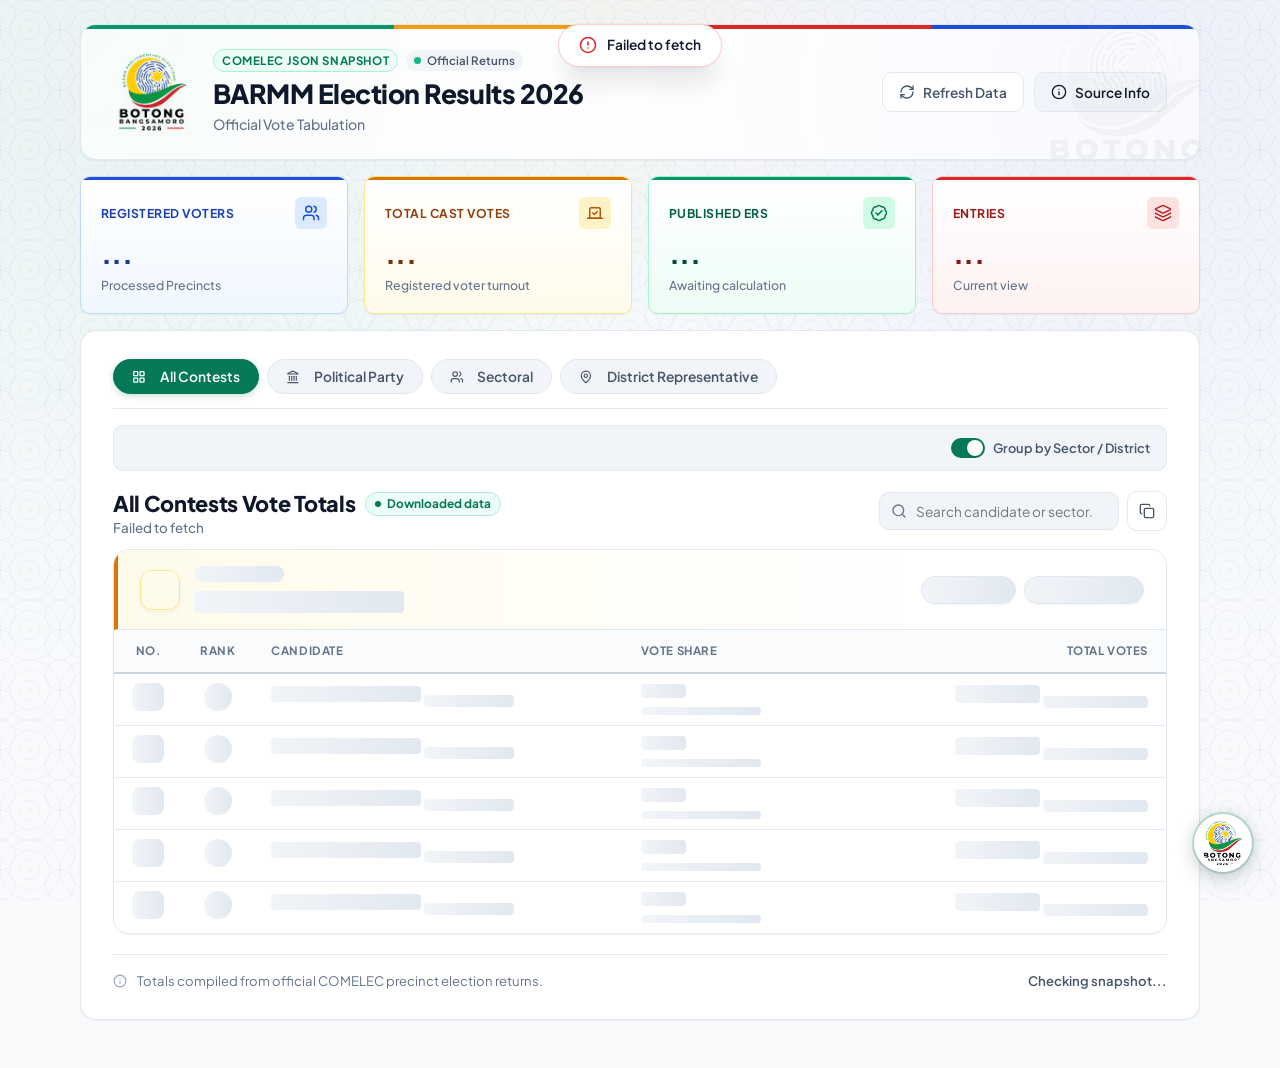
<file: index.html>
<!doctype html>
<html lang="en">
  <head>
    <meta charset="UTF-8" />
    <meta name="viewport" content="width=device-width, initial-scale=1.0" />
    <meta name="description" content="BARMM Parliamentary Election Results Snapshot 2026" />
    <title>BARMM Election Results 2026 | Party-list Vote Totals</title>
    <link rel="icon" type="image/png" href="assets/botong-bangsamoro-2026.png" />
    <link rel="apple-touch-icon" href="assets/botong-bangsamoro-2026.png" />
    <link rel="preconnect" href="https://fonts.googleapis.com" />
    <link rel="preconnect" href="https://fonts.gstatic.com" crossorigin />
    <link href="https://fonts.googleapis.com/css2?family=Plus+Jakarta+Sans:wght@400;500;600;700;800&display=swap" rel="stylesheet" />
    <link rel="stylesheet" href="styles.css" />
    <script src="assets/lucide.min.js"></script>
  </head>
  <body>
    <!-- Global Centralized Floating Toast Notification Container -->
    <div id="toast-container" class="toast-container" aria-live="polite" aria-atomic="true"></div>

    <main class="page-shell">
      <!-- Top Brand Header -->
      <header class="brand-header-card">
        <div class="brand-identity">
          <img class="brand-logo" src="assets/botong-bangsamoro-2026.png" alt="Botong Bangsamoro 2026 Logo" />
          <div class="brand-titles">
            <div class="badge-row">
              <span class="eyebrow-badge">COMELEC JSON Snapshot</span>
              <span class="live-indicator"><span class="pulse-dot"></span>Official Returns</span>
            </div>
            <h1 id="page-title">BARMM Election Results 2026</h1>
            <p class="brand-subtitle">Official Vote Tabulation</p>
          </div>
        </div>
        <div class="header-actions">
          <button id="refresh-btn" class="btn btn-outline" type="button" title="Reload live snapshot data">
            <i data-lucide="refresh-cw" class="btn-icon"></i>
            <span class="btn-text">Refresh Data</span>
          </button>
          <button id="info-modal-btn" class="btn btn-secondary" type="button" title="View snapshot source details">
            <i data-lucide="info" class="btn-icon"></i>
            <span>Source Info</span>
          </button>
        </div>
      </header>

      <!-- KPI Metric Cards Grid - Color-themed directly from the Botong Bangsamoro logo -->
      <section class="kpi-grid" aria-label="Election Key Metrics">
        <!-- 1. Blue Card: From Logo Fingerprint Emblem -->
        <article class="kpi-card kpi-blue" id="kpi-returns">
          <div class="kpi-top">
            <span class="kpi-label">Registered Voters</span>
            <span class="kpi-icon-pill" aria-hidden="true">
              <i data-lucide="users"></i>
            </span>
          </div>
          <div class="kpi-value skeleton skeleton-text" id="kpi-returns-val">...</div>
          <div class="kpi-subtext" id="kpi-returns-sub">Processed Precincts</div>
        </article>

        <!-- 2. Gold Card: From Logo Crescent & Star -->
        <article class="kpi-card kpi-gold" id="kpi-total-votes">
          <div class="kpi-top">
            <span class="kpi-label">Total Cast Votes</span>
            <span class="kpi-icon-pill" aria-hidden="true">
              <i data-lucide="vote"></i>
            </span>
          </div>
          <div class="kpi-value skeleton skeleton-text" id="kpi-votes-val">...</div>
          <div class="kpi-subtext" id="kpi-votes-sub">Registered voter turnout</div>
        </article>

        <!-- 3. Green Card: From Logo Bangsamoro Green Crescent Sash -->
        <article class="kpi-card kpi-green" id="kpi-leader">
          <div class="kpi-top">
            <span class="kpi-label" id="kpi-leader-label">Published ERs</span>
            <span class="kpi-icon-pill" aria-hidden="true">
              <i data-lucide="badge-check"></i>
            </span>
          </div>
          <div class="kpi-value skeleton skeleton-text" id="kpi-leader-val">...</div>
          <div class="kpi-subtext" id="kpi-leader-share">Awaiting calculation</div>
        </article>

        <!-- 4. Red Card: From Logo Red Ribbon Sash -->
        <article class="kpi-card kpi-red" id="kpi-parties">
          <div class="kpi-top">
            <span class="kpi-label" id="kpi-participants-label">Entries</span>
            <span class="kpi-icon-pill" aria-hidden="true">
              <i data-lucide="layers"></i>
            </span>
          </div>
          <div class="kpi-value skeleton skeleton-text" id="kpi-parties-val">...</div>
          <div class="kpi-subtext" id="kpi-participants-sub">Current view</div>
        </article>
      </section>

      <!-- Main Results Section -->
      <section class="result-section" aria-labelledby="result-title">
        <!-- Category Navigation Tabs (Sequence: All, Political Party, Sectoral, District Rep) -->
        <div class="category-nav-wrap">
          <nav class="category-tabs" id="category-tabs" aria-label="Election Categories">
            <button type="button" class="tab-btn active" data-cat="all">
              <i data-lucide="layout-grid" class="tab-icon-lucide"></i> All Contests
            </button>
            <button type="button" class="tab-btn" data-cat="party_list">
              <i data-lucide="landmark" class="tab-icon-lucide"></i> Political Party
            </button>
            <button type="button" class="tab-btn" data-cat="sectoral">
              <i data-lucide="users" class="tab-icon-lucide"></i> Sectoral
            </button>
            <button type="button" class="tab-btn" data-cat="district">
              <i data-lucide="map-pin" class="tab-icon-lucide"></i> District Representative
            </button>
          </nav>
        </div>

        <!-- Sub-filter Pills Toolbar (Dynamic for Sectors like Ulama, Youth, etc.) -->
        <div class="subfilter-toolbar" id="subfilter-toolbar">
          <div class="subfilter-pills" id="subfilter-pills" aria-label="Sector or District Filter">
            <!-- Dynamic pills inserted here by JS -->
          </div>
          <div class="view-mode-toggle">
            <label class="toggle-label" title="Group by sector or district with line separators">
              <input type="checkbox" id="group-toggle" checked />
              <span class="toggle-slider"></span>
              <span class="toggle-text">Group by Sector / District</span>
            </label>
          </div>
        </div>

        <div class="section-top-bar">
          <div>
            <div class="section-title-wrap">
              <h2 id="result-title">All Contests Vote Totals</h2>
              <span id="cache-status" class="cache-status">
                <span class="status-dot"></span> Downloaded data
              </span>
            </div>
            <p id="result-message" class="result-message" role="status">
              Loading election returns...
            </p>
          </div>
          <div class="table-actions">
            <div class="search-action-row">
              <div class="search-box">
                <i data-lucide="search" class="search-icon"></i>
                <input type="search" id="party-search" placeholder="Search candidate or sector..." aria-label="Search candidates" />
              </div>
              <button id="copy-summary-btn" class="btn btn-ghost btn-icon-only" type="button" title="Copy results summary to clipboard" aria-label="Copy results summary to clipboard">
                <i data-lucide="copy" class="btn-icon"></i>
              </button>
            </div>
          </div>
        </div>

        <!-- Dynamic Separated Groups Container (Standalone Cards per Sector/District) -->
        <div id="groups-container" class="groups-container" aria-live="polite">
          <article class="group-card group-party">
            <header class="group-card-header">
              <div class="group-header-info">
                <span class="group-avatar-badge skeleton" style="width:40px;height:40px;"></span>
                <div class="group-title-stack" style="width:240px;">
                  <span class="skeleton" style="width:90px;height:16px;border-radius:999px;"></span>
                  <span class="skeleton" style="width:210px;height:22px;margin-top:5px;border-radius:4px;"></span>
                </div>
              </div>
              <div class="group-header-stats">
                <span class="skeleton stat-pill" style="width:95px;height:28px;"></span>
                <span class="skeleton stat-pill" style="width:120px;height:28px;"></span>
              </div>
            </header>
            <div class="table-wrap">
              <table class="results-table" aria-label="Loading election results">
                <thead>
                  <tr>
                    <th scope="col" class="ballot-col">NO.</th>
                    <th scope="col" class="rank-col">RANK</th>
                    <th scope="col" class="party-col">CANDIDATE</th>
                    <th scope="col" class="share-col">VOTE SHARE</th>
                    <th scope="col" class="votes-column">TOTAL VOTES</th>
                  </tr>
                </thead>
                <tbody id="party-list-results">
                  <tr class="skeleton-row">
                    <td class="ballot-col"><span class="skeleton" style="width: 32px; height: 28px; border-radius: 8px;"></span></td>
                    <td class="rank-col"><span class="skeleton" style="width: 28px; height: 28px; border-radius: 50%;"></span></td>
                    <td class="party-cell">
                      <span class="skeleton" style="width: 150px; height: 16px; border-radius: 4px; margin-bottom: 5px;"></span>
                      <span class="skeleton" style="width: 90px; height: 12px; border-radius: 4px;"></span>
                    </td>
                    <td class="share-col">
                      <div class="share-cell">
                        <span class="skeleton" style="width: 45px; height: 14px; border-radius: 4px; margin-bottom: 5px;"></span>
                        <div class="skeleton" style="width: 120px; height: 8px; border-radius: 999px;"></div>
                      </div>
                    </td>
                    <td class="votes-column vote-total">
                      <span class="skeleton" style="width: 85px; height: 18px; border-radius: 4px; margin-left: auto; margin-bottom: 5px;"></span>
                      <span class="skeleton" style="width: 105px; height: 12px; border-radius: 4px; margin-left: auto;"></span>
                    </td>
                  </tr>
                  <tr class="skeleton-row">
                    <td class="ballot-col"><span class="skeleton" style="width: 32px; height: 28px; border-radius: 8px;"></span></td>
                    <td class="rank-col"><span class="skeleton" style="width: 28px; height: 28px; border-radius: 50%;"></span></td>
                    <td class="party-cell">
                      <span class="skeleton" style="width: 150px; height: 16px; border-radius: 4px; margin-bottom: 5px;"></span>
                      <span class="skeleton" style="width: 90px; height: 12px; border-radius: 4px;"></span>
                    </td>
                    <td class="share-col">
                      <div class="share-cell">
                        <span class="skeleton" style="width: 45px; height: 14px; border-radius: 4px; margin-bottom: 5px;"></span>
                        <div class="skeleton" style="width: 120px; height: 8px; border-radius: 999px;"></div>
                      </div>
                    </td>
                    <td class="votes-column vote-total">
                      <span class="skeleton" style="width: 85px; height: 18px; border-radius: 4px; margin-left: auto; margin-bottom: 5px;"></span>
                      <span class="skeleton" style="width: 105px; height: 12px; border-radius: 4px; margin-left: auto;"></span>
                    </td>
                  </tr>
                  <tr class="skeleton-row">
                    <td class="ballot-col"><span class="skeleton" style="width: 32px; height: 28px; border-radius: 8px;"></span></td>
                    <td class="rank-col"><span class="skeleton" style="width: 28px; height: 28px; border-radius: 50%;"></span></td>
                    <td class="party-cell">
                      <span class="skeleton" style="width: 150px; height: 16px; border-radius: 4px; margin-bottom: 5px;"></span>
                      <span class="skeleton" style="width: 90px; height: 12px; border-radius: 4px;"></span>
                    </td>
                    <td class="share-col">
                      <div class="share-cell">
                        <span class="skeleton" style="width: 45px; height: 14px; border-radius: 4px; margin-bottom: 5px;"></span>
                        <div class="skeleton" style="width: 120px; height: 8px; border-radius: 999px;"></div>
                      </div>
                    </td>
                    <td class="votes-column vote-total">
                      <span class="skeleton" style="width: 85px; height: 18px; border-radius: 4px; margin-left: auto; margin-bottom: 5px;"></span>
                      <span class="skeleton" style="width: 105px; height: 12px; border-radius: 4px; margin-left: auto;"></span>
                    </td>
                  </tr>
                  <tr class="skeleton-row">
                    <td class="ballot-col"><span class="skeleton" style="width: 32px; height: 28px; border-radius: 8px;"></span></td>
                    <td class="rank-col"><span class="skeleton" style="width: 28px; height: 28px; border-radius: 50%;"></span></td>
                    <td class="party-cell">
                      <span class="skeleton" style="width: 150px; height: 16px; border-radius: 4px; margin-bottom: 5px;"></span>
                      <span class="skeleton" style="width: 90px; height: 12px; border-radius: 4px;"></span>
                    </td>
                    <td class="share-col">
                      <div class="share-cell">
                        <span class="skeleton" style="width: 45px; height: 14px; border-radius: 4px; margin-bottom: 5px;"></span>
                        <div class="skeleton" style="width: 120px; height: 8px; border-radius: 999px;"></div>
                      </div>
                    </td>
                    <td class="votes-column vote-total">
                      <span class="skeleton" style="width: 85px; height: 18px; border-radius: 4px; margin-left: auto; margin-bottom: 5px;"></span>
                      <span class="skeleton" style="width: 105px; height: 12px; border-radius: 4px; margin-left: auto;"></span>
                    </td>
                  </tr>
                  <tr class="skeleton-row">
                    <td class="ballot-col"><span class="skeleton" style="width: 32px; height: 28px; border-radius: 8px;"></span></td>
                    <td class="rank-col"><span class="skeleton" style="width: 28px; height: 28px; border-radius: 50%;"></span></td>
                    <td class="party-cell">
                      <span class="skeleton" style="width: 150px; height: 16px; border-radius: 4px; margin-bottom: 5px;"></span>
                      <span class="skeleton" style="width: 90px; height: 12px; border-radius: 4px;"></span>
                    </td>
                    <td class="share-col">
                      <div class="share-cell">
                        <span class="skeleton" style="width: 45px; height: 14px; border-radius: 4px; margin-bottom: 5px;"></span>
                        <div class="skeleton" style="width: 120px; height: 8px; border-radius: 999px;"></div>
                      </div>
                    </td>
                    <td class="votes-column vote-total">
                      <span class="skeleton" style="width: 85px; height: 18px; border-radius: 4px; margin-left: auto; margin-bottom: 5px;"></span>
                      <span class="skeleton" style="width: 105px; height: 12px; border-radius: 4px; margin-left: auto;"></span>
                    </td>
                  </tr>
                </tbody>
              </table>
            </div>
          </article>
        </div>

        <footer class="results-footer">
          <div class="footer-note">
            <i data-lucide="info" class="info-inline-icon"></i>
            Totals compiled from official COMELEC precinct election returns.
          </div>
          <div class="footer-timestamp" id="footer-updated-time">Checking snapshot...</div>
        </footer>
      </section>
    </main>

    <!-- Source Info & Verification Modal -->
    <div id="modal-backdrop" class="modal-backdrop" hidden>
      <div class="modal-dialog" role="dialog" aria-modal="true" aria-labelledby="modal-title">
        <header class="modal-header">
          <div class="modal-title-wrap">
            <div class="modal-icon-badge">
              <i data-lucide="shield-check"></i>
            </div>
            <div>
              <h3 id="modal-title">Snapshot Source & Verification</h3>
              <p class="modal-subtitle">COMELEC Election Return Data Integrity</p>
            </div>
          </div>
          <button id="modal-close-btn" class="modal-close" type="button" aria-label="Close dialog">&times;</button>
        </header>
        <div class="modal-body">
          <div class="detail-grid">
            <div class="detail-item">
              <span class="detail-label">Data Source</span>
              <span class="detail-val" id="modal-source">Downloaded COMELEC ER JSON</span>
            </div>
            <div class="detail-item">
              <span class="detail-label">Processed Returns</span>
              <span class="detail-val" id="modal-files">Loading...</span>
            </div>
            <div class="detail-item">
              <span class="detail-label">Snapshot Timestamp</span>
              <span class="detail-val" id="modal-timestamp">Loading...</span>
            </div>
            <div class="detail-item">
              <span class="detail-label">Storage Type</span>
              <span class="detail-val">Supabase Live COMELEC Sync</span>
            </div>
          </div>
          <p class="modal-text">
            This dashboard reads generated contest totals directly from processed precinct election returns without external database latency.
          </p>
        </div>
        <footer class="modal-footer">
          <button id="modal-cancel-btn" class="btn btn-outline" type="button">Close</button>
          <button id="modal-save-btn" class="btn btn-primary" type="button">
            <span class="btn-label">Re-verify Snapshot</span>
          </button>
        </footer>
      </div>
    </div>

    <!-- Floating & Movable AssistiveTouch Widget (Apple AssistiveTouch Style) -->
    <div id="assistive-widget" class="assistive-widget">
      <!-- Movable Trigger Button (Logo inside circle, drag anywhere freely) -->
      <button id="assistive-touch" class="assistive-touch-btn" type="button" aria-label="Open Election Geography Menu" title="Drag anywhere freely, tap to open">
        <div class="assistive-touch-inner">
          <img class="assistive-touch-logo" src="assets/botong-bangsamoro-2026.png" alt="Botong Bangsamoro Emblem" draggable="false" />
        </div>
      </button>

      <!-- AssistiveTouch Popover Menu -->
      <div id="assistive-menu" class="assistive-menu" hidden role="dialog" aria-label="Election Navigation Menu">
        <div class="assistive-menu-header">
          <div class="assistive-menu-grab-pill"></div>
          <div class="assistive-header-title-wrap">
            <span class="assistive-apple-pill"><span class="assistive-apple-pill-dot"></span> ASSISTIVE NAVIGATION</span>
            <span class="assistive-menu-title">Select Breakdown Level</span>
          </div>
        </div>
        <div class="assistive-menu-list"></div>
        <div class="assistive-menu-footer">
          <span class="assistive-tip"><i data-lucide="move"></i> Drag bubble anywhere &bull; Tap level to view</span>
        </div>
      </div>
    </div>

    <script type="module" src="app.js"></script>
    <script src="assistive-touch.js"></script>
  </body>
</html>
</file>
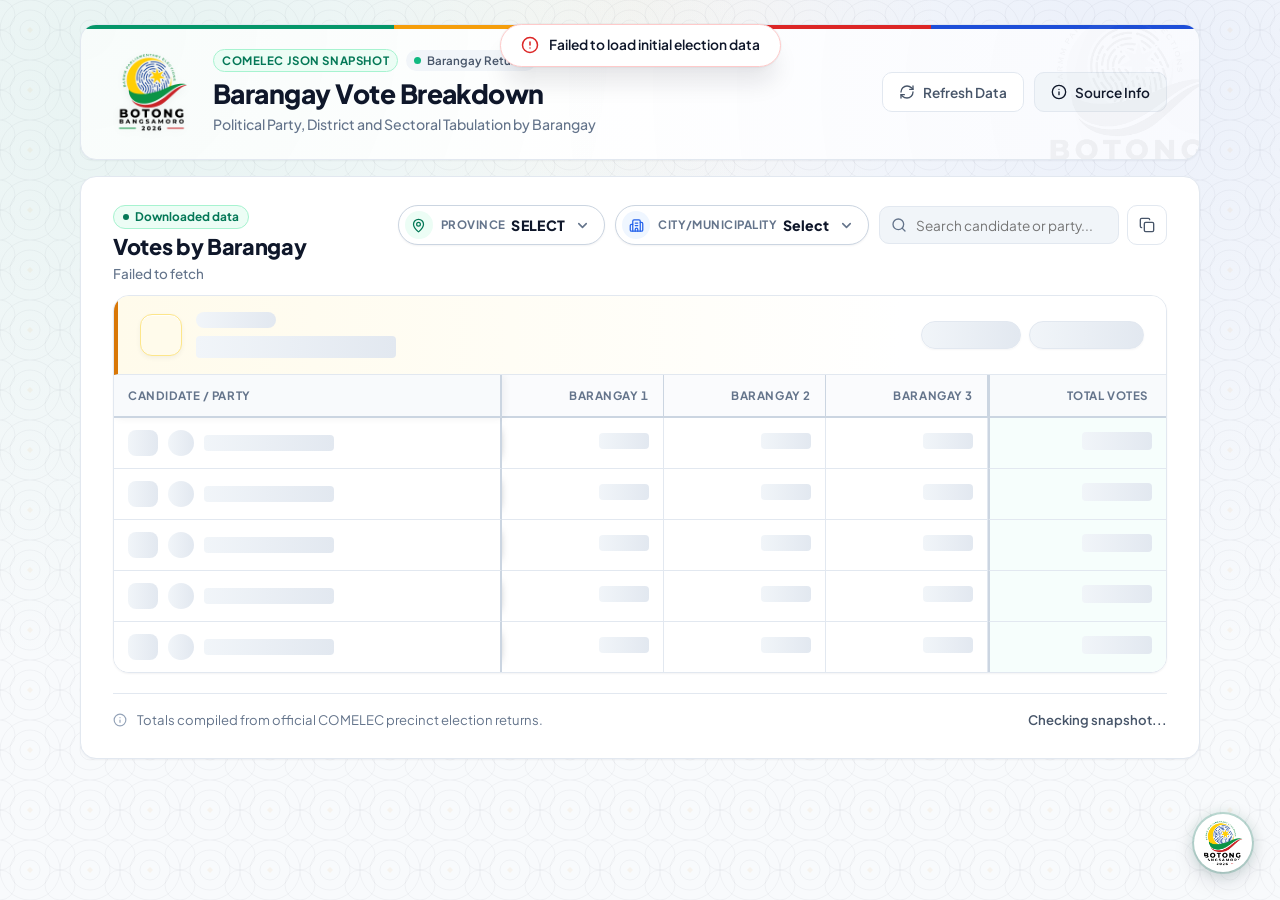
<file: barangay-breakdown.html>
<!doctype html>
<html lang="en">
  <head>
    <meta charset="UTF-8" />
    <meta name="viewport" content="width=device-width, initial-scale=1.0" />
    <meta name="description" content="BARMM Parliamentary Election 2026 - Official Barangay Vote Breakdown" />
    <title>BARMM Election Results 2026 | Barangay Breakdown</title>
    <link rel="icon" type="image/png" href="assets/botong-bangsamoro-2026.png" />
    <link rel="apple-touch-icon" href="assets/botong-bangsamoro-2026.png" />
    <link rel="preconnect" href="https://fonts.googleapis.com" />
    <link rel="preconnect" href="https://fonts.gstatic.com" crossorigin />
    <link href="https://fonts.googleapis.com/css2?family=Plus+Jakarta+Sans:wght@400;500;600;700;800&display=swap" rel="stylesheet" />
    <link rel="stylesheet" href="styles.css" />
    <script src="assets/lucide.min.js"></script>
  </head>
  <body>
    <!-- Global Centralized Floating Toast Notification Container -->
    <div id="toast-container" class="toast-container" aria-live="polite" aria-atomic="true"></div>

    <main class="page-shell">
      <!-- Top Brand Header Card -->
      <header class="brand-header-card">
        <div class="brand-identity">
          <img class="brand-logo" src="assets/botong-bangsamoro-2026.png" alt="Botong Bangsamoro 2026 Logo" />
          <div class="brand-titles">
            <div class="badge-row">
              <span class="eyebrow-badge">COMELEC JSON Snapshot</span>
              <span class="live-indicator"><span class="pulse-dot"></span>Barangay Returns</span>
            </div>
            <h1 id="page-title">Barangay Vote Breakdown</h1>
            <p class="brand-subtitle">Political Party, District and Sectoral Tabulation by Barangay</p>
          </div>
        </div>
        <div class="header-actions">
          <button id="refresh-btn" class="btn btn-outline" type="button" title="Reload live snapshot data">
            <i data-lucide="refresh-cw" class="btn-icon"></i>
            <span class="btn-text">Refresh Data</span>
          </button>
          <button id="info-modal-btn" class="btn btn-secondary" type="button" title="View snapshot source details">
            <i data-lucide="info" class="btn-icon"></i>
            <span>Source Info</span>
          </button>
        </div>
      </header>

      <!-- Main Results Section -->
      <section class="result-section" aria-labelledby="breakdown-title">
        <div class="section-top-bar">
          <div class="section-heading-group">
            <div class="section-badge-row">
              <span id="cache-status" class="cache-status">
                <span class="status-dot"></span> Downloaded data
              </span>
            </div>
            <h2 id="breakdown-title" class="section-heading">Votes by Barangay</h2>
            <p id="breakdown-message" class="result-message" role="status">
              Loading barangay breakdown...
            </p>
          </div>
          <div class="table-actions">
            <div class="smooth-dropdown-bar">
              <div class="smooth-dropdown">
                <span class="smooth-dropdown-icon"><i data-lucide="map-pin"></i></span>
                <span class="smooth-dropdown-label">Province</span>
                <select id="province-select" class="smooth-select" aria-label="Filter by province"></select>
                <i data-lucide="chevron-down" class="smooth-dropdown-chevron"></i>
              </div>
              <div class="smooth-dropdown">
                <span class="smooth-dropdown-icon" style="background:#eff6ff;color:#2563eb;"><i data-lucide="building-2"></i></span>
                <span class="smooth-dropdown-label">City/Municipality</span>
                <select id="municipality-select" class="smooth-select" aria-label="Filter by municipality"></select>
                <i data-lucide="chevron-down" class="smooth-dropdown-chevron"></i>
              </div>
            </div>
            <div class="search-action-row">
              <div class="search-box">
                <i data-lucide="search" class="search-icon"></i>
                <input type="search" id="barangay-search" placeholder="Search candidate or party..." aria-label="Search candidates" />
              </div>
              <button id="copy-summary-btn" class="btn btn-ghost btn-icon-only" type="button" title="Copy results summary to clipboard" aria-label="Copy results summary to clipboard">
                <i data-lucide="copy" class="btn-icon"></i>
              </button>
            </div>
          </div>
        </div>

        <!-- Dynamic Separated Groups Container (Standalone Cards per Sector/Party) -->
        <div id="barangay-breakdown-content" class="groups-container" aria-live="polite">
          <article class="group-card group-party">
            <header class="group-card-header">
              <div class="group-header-info">
                <span class="group-avatar-badge skeleton"></span>
                <div class="group-title-stack" style="width: 220px;">
                  <div class="skeleton skeleton-text" style="width: 80px; height: 16px; border-radius: 999px;"></div>
                  <div class="skeleton skeleton-text" style="width: 200px; height: 22px; margin-top: 4px; border-radius: 4px;"></div>
                </div>
              </div>
              <div class="group-header-stats">
                <span class="stat-pill skeleton" style="width: 100px; height: 28px;"></span>
                <span class="stat-pill skeleton" style="width: 115px; height: 28px;"></span>
              </div>
            </header>
            <div class="table-wrap province-table-wrap">
              <table class="results-table province-results-table" aria-label="Loading barangay data">
                <thead>
                  <tr>
                    <th scope="col" class="party-col sticky-col">Candidate / Party</th>
                    <th scope="col" class="province-header-col">Barangay 1</th>
                    <th scope="col" class="province-header-col">Barangay 2</th>
                    <th scope="col" class="province-header-col">Barangay 3</th>
                    <th scope="col" class="votes-column total-col-header">Total Votes</th>
                  </tr>
                </thead>
                <tbody>
                  <tr class="skeleton-row">
                    <td class="party-cell sticky-col">
                      <div class="party-cell-flex">
                        <span class="skeleton" style="width: 30px; height: 26px; border-radius: 8px; flex-shrink: 0;"></span>
                        <span class="skeleton" style="width: 26px; height: 26px; border-radius: 50%; flex-shrink: 0;"></span>
                        <span class="skeleton" style="width: 130px; height: 16px; border-radius: 4px;"></span>
                      </div>
                    </td>
                    <td class="province-num-cell"><span class="skeleton" style="width: 50px; height: 16px; border-radius: 4px;"></span></td>
                    <td class="province-num-cell"><span class="skeleton" style="width: 50px; height: 16px; border-radius: 4px;"></span></td>
                    <td class="province-num-cell"><span class="skeleton" style="width: 50px; height: 16px; border-radius: 4px;"></span></td>
                    <td class="votes-column vote-total highlight-total"><span class="skeleton" style="width: 70px; height: 18px; border-radius: 4px;"></span></td>
                  </tr>
                  <tr class="skeleton-row">
                    <td class="party-cell sticky-col">
                      <div class="party-cell-flex">
                        <span class="skeleton" style="width: 30px; height: 26px; border-radius: 8px; flex-shrink: 0;"></span>
                        <span class="skeleton" style="width: 26px; height: 26px; border-radius: 50%; flex-shrink: 0;"></span>
                        <span class="skeleton" style="width: 130px; height: 16px; border-radius: 4px;"></span>
                      </div>
                    </td>
                    <td class="province-num-cell"><span class="skeleton" style="width: 50px; height: 16px; border-radius: 4px;"></span></td>
                    <td class="province-num-cell"><span class="skeleton" style="width: 50px; height: 16px; border-radius: 4px;"></span></td>
                    <td class="province-num-cell"><span class="skeleton" style="width: 50px; height: 16px; border-radius: 4px;"></span></td>
                    <td class="votes-column vote-total highlight-total"><span class="skeleton" style="width: 70px; height: 18px; border-radius: 4px;"></span></td>
                  </tr>
                  <tr class="skeleton-row">
                    <td class="party-cell sticky-col">
                      <div class="party-cell-flex">
                        <span class="skeleton" style="width: 30px; height: 26px; border-radius: 8px; flex-shrink: 0;"></span>
                        <span class="skeleton" style="width: 26px; height: 26px; border-radius: 50%; flex-shrink: 0;"></span>
                        <span class="skeleton" style="width: 130px; height: 16px; border-radius: 4px;"></span>
                      </div>
                    </td>
                    <td class="province-num-cell"><span class="skeleton" style="width: 50px; height: 16px; border-radius: 4px;"></span></td>
                    <td class="province-num-cell"><span class="skeleton" style="width: 50px; height: 16px; border-radius: 4px;"></span></td>
                    <td class="province-num-cell"><span class="skeleton" style="width: 50px; height: 16px; border-radius: 4px;"></span></td>
                    <td class="votes-column vote-total highlight-total"><span class="skeleton" style="width: 70px; height: 18px; border-radius: 4px;"></span></td>
                  </tr>
                  <tr class="skeleton-row">
                    <td class="party-cell sticky-col">
                      <div class="party-cell-flex">
                        <span class="skeleton" style="width: 30px; height: 26px; border-radius: 8px; flex-shrink: 0;"></span>
                        <span class="skeleton" style="width: 26px; height: 26px; border-radius: 50%; flex-shrink: 0;"></span>
                        <span class="skeleton" style="width: 130px; height: 16px; border-radius: 4px;"></span>
                      </div>
                    </td>
                    <td class="province-num-cell"><span class="skeleton" style="width: 50px; height: 16px; border-radius: 4px;"></span></td>
                    <td class="province-num-cell"><span class="skeleton" style="width: 50px; height: 16px; border-radius: 4px;"></span></td>
                    <td class="province-num-cell"><span class="skeleton" style="width: 50px; height: 16px; border-radius: 4px;"></span></td>
                    <td class="votes-column vote-total highlight-total"><span class="skeleton" style="width: 70px; height: 18px; border-radius: 4px;"></span></td>
                  </tr>
                  <tr class="skeleton-row">
                    <td class="party-cell sticky-col">
                      <div class="party-cell-flex">
                        <span class="skeleton" style="width: 30px; height: 26px; border-radius: 8px; flex-shrink: 0;"></span>
                        <span class="skeleton" style="width: 26px; height: 26px; border-radius: 50%; flex-shrink: 0;"></span>
                        <span class="skeleton" style="width: 130px; height: 16px; border-radius: 4px;"></span>
                      </div>
                    </td>
                    <td class="province-num-cell"><span class="skeleton" style="width: 50px; height: 16px; border-radius: 4px;"></span></td>
                    <td class="province-num-cell"><span class="skeleton" style="width: 50px; height: 16px; border-radius: 4px;"></span></td>
                    <td class="province-num-cell"><span class="skeleton" style="width: 50px; height: 16px; border-radius: 4px;"></span></td>
                    <td class="votes-column vote-total highlight-total"><span class="skeleton" style="width: 70px; height: 18px; border-radius: 4px;"></span></td>
                  </tr>
                </tbody>
              </table>
            </div>
          </article>
        </div>

        <footer class="results-footer">
          <div class="footer-note">
            <i data-lucide="info" class="info-inline-icon"></i>
            Totals compiled from official COMELEC precinct election returns.
          </div>
          <div class="footer-timestamp" id="footer-updated-time">Checking snapshot...</div>
        </footer>
      </section>
    </main>

    <!-- Source Info & Verification Modal -->
    <div id="modal-backdrop" class="modal-backdrop" hidden>
      <div class="modal-dialog" role="dialog" aria-modal="true" aria-labelledby="modal-title">
        <header class="modal-header">
          <div class="modal-title-wrap">
            <div class="modal-icon-badge">
              <i data-lucide="shield-check"></i>
            </div>
            <div>
              <h3 id="modal-title">Snapshot Source & Verification</h3>
              <p class="modal-subtitle">COMELEC Election Return Data Integrity</p>
            </div>
          </div>
          <button id="modal-close-btn" class="modal-close" type="button" aria-label="Close dialog">&times;</button>
        </header>
        <div class="modal-body">
          <div class="detail-grid">
            <div class="detail-item">
              <span class="detail-label">Data Source</span>
              <span class="detail-val" id="modal-source">Downloaded COMELEC ER JSON</span>
            </div>
            <div class="detail-item">
              <span class="detail-label">Processed Returns</span>
              <span class="detail-val" id="modal-files">5,061 Files</span>
            </div>
            <div class="detail-item">
              <span class="detail-label">Snapshot Timestamp</span>
              <span class="detail-val" id="modal-timestamp">Loading...</span>
            </div>
            <div class="detail-item">
              <span class="detail-label">Storage Type</span>
              <span class="detail-val">Supabase Live COMELEC Sync</span>
            </div>
          </div>
          <p class="modal-text">
            This dashboard reads live totals generated from COMELEC precinct election-return JSON files.
          </p>
        </div>
        <footer class="modal-footer">
          <button id="modal-cancel-btn" class="btn btn-outline" type="button">Close</button>
        </footer>
      </div>
    </div>

    <!-- Floating & Movable AssistiveTouch Widget (Apple AssistiveTouch Style) -->
    <div id="assistive-widget" class="assistive-widget">
      <button id="assistive-touch" class="assistive-touch-btn" type="button" aria-label="Open Election Geography Menu" title="Drag anywhere freely, tap to open">
        <div class="assistive-touch-inner">
          <img class="assistive-touch-logo" src="assets/botong-bangsamoro-2026.png" alt="Botong Bangsamoro Emblem" draggable="false" />
        </div>
      </button>

      <!-- AssistiveTouch Popover Menu -->
      <div id="assistive-menu" class="assistive-menu" hidden role="dialog" aria-label="Election Navigation Menu">
        <div class="assistive-menu-header">
          <div class="assistive-menu-grab-pill"></div>
          <div class="assistive-header-title-wrap">
            <span class="assistive-apple-pill"><span class="assistive-apple-pill-dot"></span> ASSISTIVE NAVIGATION</span>
            <span class="assistive-menu-title">Select Breakdown Level</span>
          </div>
        </div>
        <div class="assistive-menu-list"></div>
        <div class="assistive-menu-footer">
          <span class="assistive-tip"><i data-lucide="move"></i> Drag bubble anywhere &bull; Tap level to view</span>
        </div>
      </div>
    </div>

    <script type="module" src="barangay-breakdown.js"></script>
    <script type="module" src="smooth-dropdown.js"></script>
    <script src="assistive-touch.js"></script>
  </body>
</html>
</file>
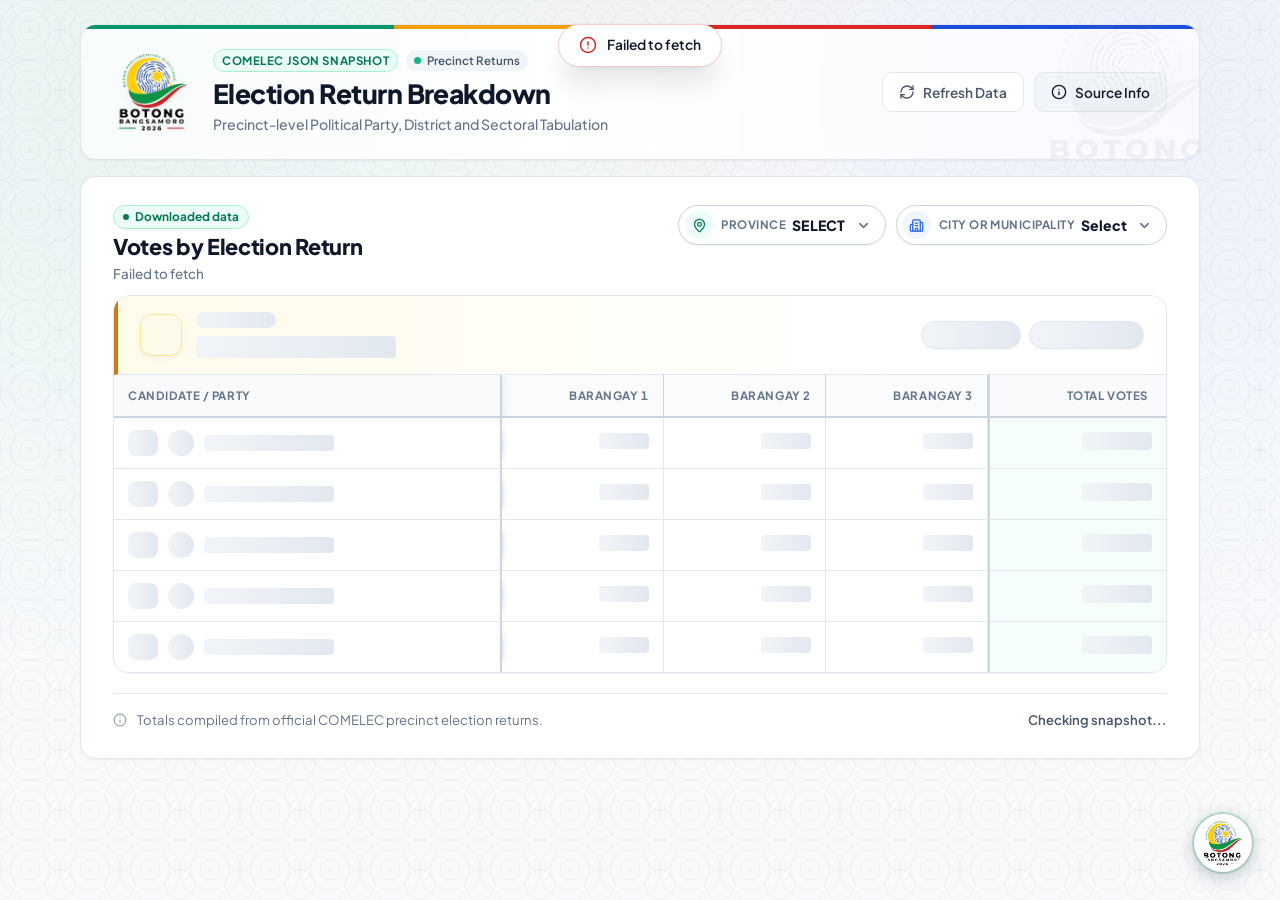
<file: election-returns-breakdown.html>
<!doctype html>
<html lang="en">
  <head>
    <meta charset="UTF-8" />
    <meta name="viewport" content="width=device-width, initial-scale=1.0" />
    <meta name="description" content="BARMM Parliamentary Election 2026 - Official Election Returns and Precinct Vote Breakdown" />
    <title>BARMM Election Results 2026 | Election Returns Breakdown</title>
    <link rel="icon" type="image/png" href="assets/botong-bangsamoro-2026.png" />
    <link rel="apple-touch-icon" href="assets/botong-bangsamoro-2026.png" />
    <link rel="preconnect" href="https://fonts.googleapis.com" />
    <link rel="preconnect" href="https://fonts.gstatic.com" crossorigin />
    <link href="https://fonts.googleapis.com/css2?family=Plus+Jakarta+Sans:wght@400;500;600;700;800&display=swap" rel="stylesheet" />
    <link rel="stylesheet" href="styles.css" />
    <script src="assets/lucide.min.js"></script>
  </head>
  <body>
    <!-- Global Centralized Floating Toast Notification Container -->
    <div id="toast-container" class="toast-container" aria-live="polite" aria-atomic="true"></div>

    <main class="page-shell">
      <!-- Top Brand Header Card -->
      <header class="brand-header-card">
        <div class="brand-identity">
          <img class="brand-logo" src="assets/botong-bangsamoro-2026.png" alt="Botong Bangsamoro 2026 Logo" />
          <div class="brand-titles">
            <div class="badge-row">
              <span class="eyebrow-badge">COMELEC JSON Snapshot</span>
              <span class="live-indicator"><span class="pulse-dot"></span>Precinct Returns</span>
            </div>
            <h1 id="page-title">Election Return Breakdown</h1>
            <p class="brand-subtitle">Precinct-level Political Party, District and Sectoral Tabulation</p>
          </div>
        </div>
        <div class="header-actions">
          <button id="refresh-btn" class="btn btn-outline" type="button" title="Reload live snapshot data">
            <i data-lucide="refresh-cw" class="btn-icon"></i>
            <span class="btn-text">Refresh Data</span>
          </button>
          <button id="info-modal-btn" class="btn btn-secondary" type="button" title="View snapshot source details">
            <i data-lucide="info" class="btn-icon"></i>
            <span>Source Info</span>
          </button>
        </div>
      </header>

      <!-- Main Results Section -->
      <section class="result-section" aria-labelledby="breakdown-title">
        <div class="section-top-bar">
          <div class="section-heading-group">
            <div class="section-badge-row">
              <span id="cache-status" class="cache-status">
                <span class="status-dot"></span> Downloaded data
              </span>
            </div>
            <h2 id="breakdown-title" class="section-heading">Votes by Election Return</h2>
            <p id="breakdown-message" class="result-message" role="status">
              Loading precinct election returns...
            </p>
          </div>

          <div class="table-actions">
            <!-- Smooth Civic Executive Dropdown Bar -->
            <div class="smooth-dropdown-bar">
              <!-- Dropdown 1: Province -->
              <div class="smooth-dropdown">
                <span class="smooth-dropdown-icon"><i data-lucide="map-pin"></i></span>
                <span class="smooth-dropdown-label">Province</span>
                <select id="province-select" class="smooth-select" aria-label="Filter by province"></select>
                <i data-lucide="chevron-down" class="smooth-dropdown-chevron"></i>
              </div>

              <!-- Dropdown 2: City/Municipality -->
              <div class="smooth-dropdown">
                <span class="smooth-dropdown-icon" style="background:#eff6ff;color:#2563eb;"><i data-lucide="building-2"></i></span>
                <span class="smooth-dropdown-label">City or municipality</span>
                <select id="municipality-select" class="smooth-select" aria-label="Filter by city or municipality"></select>
                <i data-lucide="chevron-down" class="smooth-dropdown-chevron"></i>
              </div>

            </div>
          </div>
        </div>

        <!-- Dynamic Separated Groups Container (Standalone Cards per Sector & Party) -->
        <div id="election-return-content" class="groups-container" aria-live="polite">
          <article class="group-card group-party">
            <header class="group-card-header">
              <div class="group-header-info">
                <span class="group-avatar-badge skeleton"></span>
                <div class="group-title-stack" style="width: 220px;">
                  <div class="skeleton skeleton-text" style="width: 80px; height: 16px; border-radius: 999px;"></div>
                  <div class="skeleton skeleton-text" style="width: 200px; height: 22px; margin-top: 4px; border-radius: 4px;"></div>
                </div>
              </div>
              <div class="group-header-stats">
                <span class="stat-pill skeleton" style="width: 100px; height: 28px;"></span>
                <span class="stat-pill skeleton" style="width: 115px; height: 28px;"></span>
              </div>
            </header>
            <div class="table-wrap province-table-wrap">
              <table class="results-table province-results-table" aria-label="Loading election return data">
                <thead>
                  <tr>
                    <th scope="col" class="party-col sticky-col">Candidate / Party</th>
                    <th scope="col" class="province-header-col">Barangay 1</th>
                    <th scope="col" class="province-header-col">Barangay 2</th>
                    <th scope="col" class="province-header-col">Barangay 3</th>
                    <th scope="col" class="votes-column total-col-header">Total Votes</th>
                  </tr>
                </thead>
                <tbody>
                  <tr class="skeleton-row">
                    <td class="party-cell sticky-col">
                      <div class="party-cell-flex">
                        <span class="skeleton" style="width: 30px; height: 26px; border-radius: 8px; flex-shrink: 0;"></span>
                        <span class="skeleton" style="width: 26px; height: 26px; border-radius: 50%; flex-shrink: 0;"></span>
                        <span class="skeleton" style="width: 130px; height: 16px; border-radius: 4px;"></span>
                      </div>
                    </td>
                    <td class="province-num-cell"><span class="skeleton" style="width: 50px; height: 16px; border-radius: 4px;"></span></td>
                    <td class="province-num-cell"><span class="skeleton" style="width: 50px; height: 16px; border-radius: 4px;"></span></td>
                    <td class="province-num-cell"><span class="skeleton" style="width: 50px; height: 16px; border-radius: 4px;"></span></td>
                    <td class="votes-column vote-total highlight-total"><span class="skeleton" style="width: 70px; height: 18px; border-radius: 4px;"></span></td>
                  </tr>
                  <tr class="skeleton-row">
                    <td class="party-cell sticky-col">
                      <div class="party-cell-flex">
                        <span class="skeleton" style="width: 30px; height: 26px; border-radius: 8px; flex-shrink: 0;"></span>
                        <span class="skeleton" style="width: 26px; height: 26px; border-radius: 50%; flex-shrink: 0;"></span>
                        <span class="skeleton" style="width: 130px; height: 16px; border-radius: 4px;"></span>
                      </div>
                    </td>
                    <td class="province-num-cell"><span class="skeleton" style="width: 50px; height: 16px; border-radius: 4px;"></span></td>
                    <td class="province-num-cell"><span class="skeleton" style="width: 50px; height: 16px; border-radius: 4px;"></span></td>
                    <td class="province-num-cell"><span class="skeleton" style="width: 50px; height: 16px; border-radius: 4px;"></span></td>
                    <td class="votes-column vote-total highlight-total"><span class="skeleton" style="width: 70px; height: 18px; border-radius: 4px;"></span></td>
                  </tr>
                  <tr class="skeleton-row">
                    <td class="party-cell sticky-col">
                      <div class="party-cell-flex">
                        <span class="skeleton" style="width: 30px; height: 26px; border-radius: 8px; flex-shrink: 0;"></span>
                        <span class="skeleton" style="width: 26px; height: 26px; border-radius: 50%; flex-shrink: 0;"></span>
                        <span class="skeleton" style="width: 130px; height: 16px; border-radius: 4px;"></span>
                      </div>
                    </td>
                    <td class="province-num-cell"><span class="skeleton" style="width: 50px; height: 16px; border-radius: 4px;"></span></td>
                    <td class="province-num-cell"><span class="skeleton" style="width: 50px; height: 16px; border-radius: 4px;"></span></td>
                    <td class="province-num-cell"><span class="skeleton" style="width: 50px; height: 16px; border-radius: 4px;"></span></td>
                    <td class="votes-column vote-total highlight-total"><span class="skeleton" style="width: 70px; height: 18px; border-radius: 4px;"></span></td>
                  </tr>
                  <tr class="skeleton-row">
                    <td class="party-cell sticky-col">
                      <div class="party-cell-flex">
                        <span class="skeleton" style="width: 30px; height: 26px; border-radius: 8px; flex-shrink: 0;"></span>
                        <span class="skeleton" style="width: 26px; height: 26px; border-radius: 50%; flex-shrink: 0;"></span>
                        <span class="skeleton" style="width: 130px; height: 16px; border-radius: 4px;"></span>
                      </div>
                    </td>
                    <td class="province-num-cell"><span class="skeleton" style="width: 50px; height: 16px; border-radius: 4px;"></span></td>
                    <td class="province-num-cell"><span class="skeleton" style="width: 50px; height: 16px; border-radius: 4px;"></span></td>
                    <td class="province-num-cell"><span class="skeleton" style="width: 50px; height: 16px; border-radius: 4px;"></span></td>
                    <td class="votes-column vote-total highlight-total"><span class="skeleton" style="width: 70px; height: 18px; border-radius: 4px;"></span></td>
                  </tr>
                  <tr class="skeleton-row">
                    <td class="party-cell sticky-col">
                      <div class="party-cell-flex">
                        <span class="skeleton" style="width: 30px; height: 26px; border-radius: 8px; flex-shrink: 0;"></span>
                        <span class="skeleton" style="width: 26px; height: 26px; border-radius: 50%; flex-shrink: 0;"></span>
                        <span class="skeleton" style="width: 130px; height: 16px; border-radius: 4px;"></span>
                      </div>
                    </td>
                    <td class="province-num-cell"><span class="skeleton" style="width: 50px; height: 16px; border-radius: 4px;"></span></td>
                    <td class="province-num-cell"><span class="skeleton" style="width: 50px; height: 16px; border-radius: 4px;"></span></td>
                    <td class="province-num-cell"><span class="skeleton" style="width: 50px; height: 16px; border-radius: 4px;"></span></td>
                    <td class="votes-column vote-total highlight-total"><span class="skeleton" style="width: 70px; height: 18px; border-radius: 4px;"></span></td>
                  </tr>
                </tbody>
              </table>
            </div>
          </article>
        </div>

        <footer class="results-footer">
          <div class="footer-note">
            <i data-lucide="info" class="info-inline-icon"></i>
            Totals compiled from official COMELEC precinct election returns.
          </div>
          <div class="footer-timestamp" id="footer-updated-time">Checking snapshot...</div>
        </footer>
      </section>
    </main>

    <!-- Source Info & Verification Modal -->
    <div id="modal-backdrop" class="modal-backdrop" hidden>
      <div class="modal-dialog" role="dialog" aria-modal="true" aria-labelledby="modal-title">
        <header class="modal-header">
          <div class="modal-title-wrap">
            <div class="modal-icon-badge">
              <i data-lucide="shield-check"></i>
            </div>
            <div>
              <h3 id="modal-title">Snapshot Source & Verification</h3>
              <p class="modal-subtitle">COMELEC Election Return Data Integrity</p>
            </div>
          </div>
          <button id="modal-close-btn" class="modal-close" type="button" aria-label="Close dialog">&times;</button>
        </header>
        <div class="modal-body">
          <div class="detail-grid">
            <div class="detail-item">
              <span class="detail-label">Data Source</span>
              <span class="detail-val" id="modal-source">Downloaded COMELEC ER JSON</span>
            </div>
            <div class="detail-item">
              <span class="detail-label">Processed Returns</span>
              <span class="detail-val" id="modal-files">Loading...</span>
            </div>
            <div class="detail-item">
              <span class="detail-label">Snapshot Timestamp</span>
              <span class="detail-val" id="modal-timestamp">Loading...</span>
            </div>
            <div class="detail-item">
              <span class="detail-label">Storage Type</span>
              <span class="detail-val">Supabase Live COMELEC Sync</span>
            </div>
          </div>
          <p class="modal-text">
            This dashboard reads live totals generated from COMELEC precinct election-return JSON files.
          </p>
        </div>
        <footer class="modal-footer">
          <button id="modal-cancel-btn" class="btn btn-outline" type="button">Close</button>
          <button id="modal-save-btn" class="btn btn-primary" type="button">
            <span class="btn-label">Re-verify Snapshot</span>
          </button>
        </footer>
      </div>
    </div>

    <!-- Floating & Movable AssistiveTouch Widget (Apple AssistiveTouch Style) -->
    <div id="assistive-widget" class="assistive-widget">
      <button id="assistive-touch" class="assistive-touch-btn" type="button" aria-label="Open Election Geography Menu" title="Drag anywhere freely, tap to open">
        <div class="assistive-touch-inner">
          <img class="assistive-touch-logo" src="assets/botong-bangsamoro-2026.png" alt="Botong Bangsamoro Emblem" draggable="false" />
        </div>
      </button>

      <!-- AssistiveTouch Popover Menu -->
      <div id="assistive-menu" class="assistive-menu" hidden role="dialog" aria-label="Election Navigation Menu">
        <div class="assistive-menu-header">
          <div class="assistive-menu-grab-pill"></div>
          <div class="assistive-header-title-wrap">
            <span class="assistive-apple-pill"><span class="assistive-apple-pill-dot"></span> ASSISTIVE NAVIGATION</span>
            <span class="assistive-menu-title">Select Breakdown Level</span>
          </div>
        </div>
        <div class="assistive-menu-list"></div>
        <div class="assistive-menu-footer">
          <span class="assistive-tip"><i data-lucide="move"></i> Drag bubble anywhere &bull; Tap level to view</span>
        </div>
      </div>
    </div>

    <script type="module" src="election-returns-breakdown.js?v=20260915-2"></script>
    <script type="module" src="smooth-dropdown.js?v=20260915-2"></script>
    <script src="assistive-touch.js"></script>
    <script>
      if (window.lucide) lucide.createIcons();
    </script>
  </body>
</html>
</file>
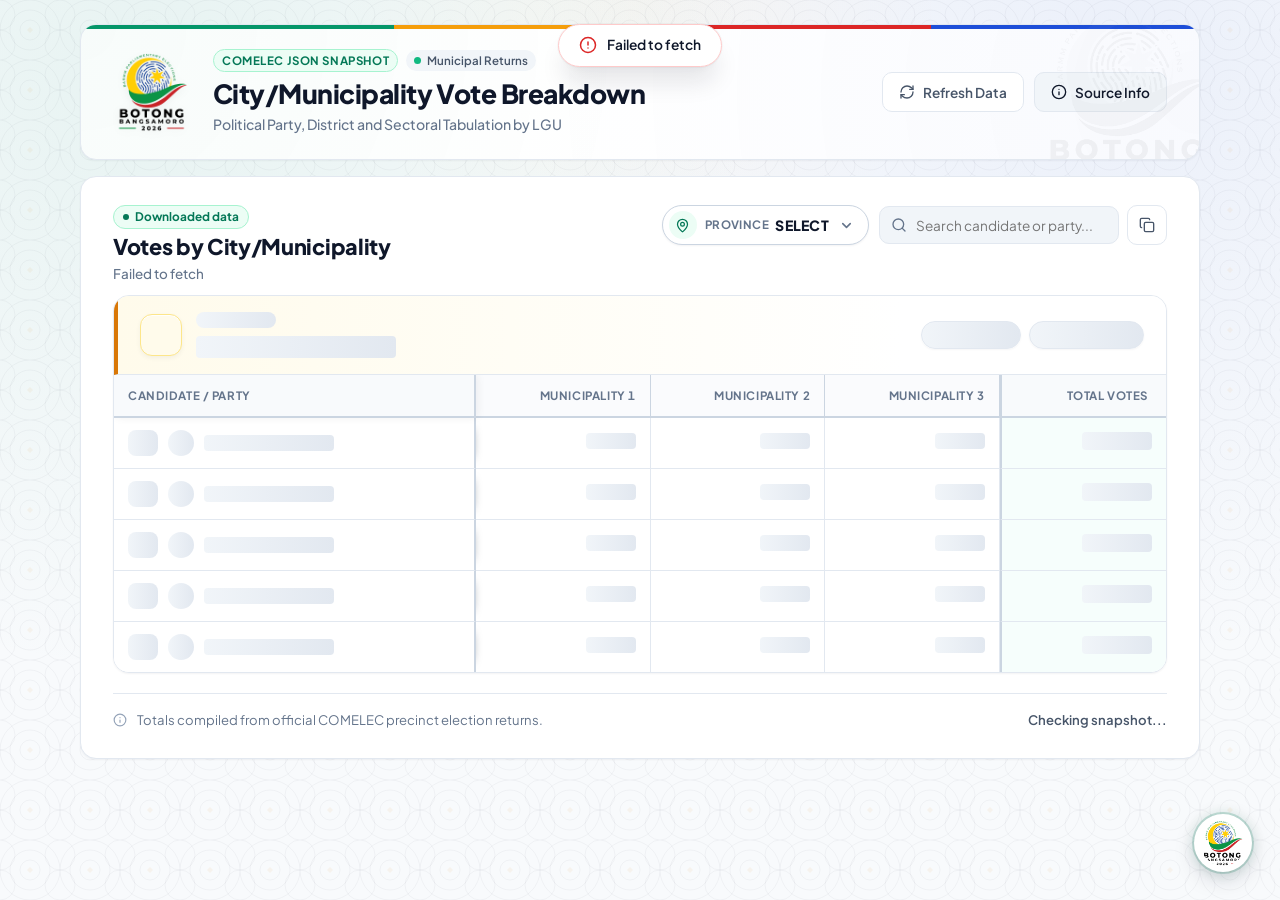
<file: municipality-breakdown.html>
<!doctype html>
<html lang="en">
  <head>
    <meta charset="UTF-8" />
    <meta name="viewport" content="width=device-width, initial-scale=1.0" />
    <meta name="description" content="BARMM Parliamentary Election 2026 - Official City and Municipality Vote Breakdown" />
    <title>BARMM Election Results 2026 | City/Municipality Breakdown</title>
    <link rel="icon" type="image/png" href="assets/botong-bangsamoro-2026.png" />
    <link rel="apple-touch-icon" href="assets/botong-bangsamoro-2026.png" />
    <link rel="preconnect" href="https://fonts.googleapis.com" />
    <link rel="preconnect" href="https://fonts.gstatic.com" crossorigin />
    <link href="https://fonts.googleapis.com/css2?family=Plus+Jakarta+Sans:wght@400;500;600;700;800&display=swap" rel="stylesheet" />
    <link rel="stylesheet" href="styles.css" />
    <script src="assets/lucide.min.js"></script>
  </head>
  <body>
    <!-- Global Centralized Floating Toast Notification Container -->
    <div id="toast-container" class="toast-container" aria-live="polite" aria-atomic="true"></div>

    <main class="page-shell">
      <!-- Top Brand Header Card -->
      <header class="brand-header-card">
        <div class="brand-identity">
          <img class="brand-logo" src="assets/botong-bangsamoro-2026.png" alt="Botong Bangsamoro 2026 Logo" />
          <div class="brand-titles">
            <div class="badge-row">
              <span class="eyebrow-badge">COMELEC JSON Snapshot</span>
              <span class="live-indicator"><span class="pulse-dot"></span>Municipal Returns</span>
            </div>
            <h1 id="page-title">City/Municipality Vote Breakdown</h1>
            <p class="brand-subtitle">Political Party, District and Sectoral Tabulation by LGU</p>
          </div>
        </div>
        <div class="header-actions">
          <button id="refresh-btn" class="btn btn-outline" type="button" title="Reload live snapshot data">
            <i data-lucide="refresh-cw" class="btn-icon"></i>
            <span class="btn-text">Refresh Data</span>
          </button>
          <button id="info-modal-btn" class="btn btn-secondary" type="button" title="View snapshot source details">
            <i data-lucide="info" class="btn-icon"></i>
            <span>Source Info</span>
          </button>
        </div>
      </header>

      <!-- Main Results Section -->
      <section class="result-section" aria-labelledby="breakdown-title">
        <div class="section-top-bar">
          <div class="section-heading-group">
            <div class="section-badge-row">
              <span id="cache-status" class="cache-status">
                <span class="status-dot"></span> Downloaded data
              </span>
            </div>
            <h2 id="breakdown-title" class="section-heading">Votes by City/Municipality</h2>
            <p id="breakdown-message" class="result-message" role="status">
              Loading city and municipality breakdown...
            </p>
          </div>
          <div class="table-actions">
            <div class="smooth-dropdown">
              <span class="smooth-dropdown-icon"><i data-lucide="map-pin"></i></span>
              <span class="smooth-dropdown-label">Province</span>
              <select id="province-select" class="smooth-select" aria-label="Filter by province"></select>
              <i data-lucide="chevron-down" class="smooth-dropdown-chevron"></i>
            </div>
            <div class="search-action-row">
              <div class="search-box">
                <i data-lucide="search" class="search-icon"></i>
                <input type="search" id="municipality-search" placeholder="Search candidate or party..." aria-label="Search candidates" />
              </div>
              <button id="copy-summary-btn" class="btn btn-ghost btn-icon-only" type="button" title="Copy results summary to clipboard" aria-label="Copy results summary to clipboard">
                <i data-lucide="copy" class="btn-icon"></i>
              </button>
            </div>
          </div>
        </div>

        <!-- Dynamic Separated Groups Container (Standalone Cards per Sector/Party) -->
        <div id="municipality-breakdown-content" class="groups-container" aria-live="polite">
          <article class="group-card group-party">
            <header class="group-card-header">
              <div class="group-header-info">
                <span class="group-avatar-badge skeleton"></span>
                <div class="group-title-stack" style="width: 220px;">
                  <div class="skeleton skeleton-text" style="width: 80px; height: 16px; border-radius: 999px;"></div>
                  <div class="skeleton skeleton-text" style="width: 200px; height: 22px; margin-top: 4px; border-radius: 4px;"></div>
                </div>
              </div>
              <div class="group-header-stats">
                <span class="stat-pill skeleton" style="width: 100px; height: 28px;"></span>
                <span class="stat-pill skeleton" style="width: 115px; height: 28px;"></span>
              </div>
            </header>
            <div class="table-wrap province-table-wrap">
              <table class="results-table province-results-table" aria-label="Loading municipal data">
                <thead>
                  <tr>
                    <th scope="col" class="party-col sticky-col">Candidate / Party</th>
                    <th scope="col" class="province-header-col">Municipality 1</th>
                    <th scope="col" class="province-header-col">Municipality 2</th>
                    <th scope="col" class="province-header-col">Municipality 3</th>
                    <th scope="col" class="votes-column total-col-header">Total Votes</th>
                  </tr>
                </thead>
                <tbody>
                  <tr class="skeleton-row">
                    <td class="party-cell sticky-col">
                      <div class="party-cell-flex">
                        <span class="skeleton" style="width: 30px; height: 26px; border-radius: 8px; flex-shrink: 0;"></span>
                        <span class="skeleton" style="width: 26px; height: 26px; border-radius: 50%; flex-shrink: 0;"></span>
                        <span class="skeleton" style="width: 130px; height: 16px; border-radius: 4px;"></span>
                      </div>
                    </td>
                    <td class="province-num-cell"><span class="skeleton" style="width: 50px; height: 16px; border-radius: 4px;"></span></td>
                    <td class="province-num-cell"><span class="skeleton" style="width: 50px; height: 16px; border-radius: 4px;"></span></td>
                    <td class="province-num-cell"><span class="skeleton" style="width: 50px; height: 16px; border-radius: 4px;"></span></td>
                    <td class="votes-column vote-total highlight-total"><span class="skeleton" style="width: 70px; height: 18px; border-radius: 4px;"></span></td>
                  </tr>
                  <tr class="skeleton-row">
                    <td class="party-cell sticky-col">
                      <div class="party-cell-flex">
                        <span class="skeleton" style="width: 30px; height: 26px; border-radius: 8px; flex-shrink: 0;"></span>
                        <span class="skeleton" style="width: 26px; height: 26px; border-radius: 50%; flex-shrink: 0;"></span>
                        <span class="skeleton" style="width: 130px; height: 16px; border-radius: 4px;"></span>
                      </div>
                    </td>
                    <td class="province-num-cell"><span class="skeleton" style="width: 50px; height: 16px; border-radius: 4px;"></span></td>
                    <td class="province-num-cell"><span class="skeleton" style="width: 50px; height: 16px; border-radius: 4px;"></span></td>
                    <td class="province-num-cell"><span class="skeleton" style="width: 50px; height: 16px; border-radius: 4px;"></span></td>
                    <td class="votes-column vote-total highlight-total"><span class="skeleton" style="width: 70px; height: 18px; border-radius: 4px;"></span></td>
                  </tr>
                  <tr class="skeleton-row">
                    <td class="party-cell sticky-col">
                      <div class="party-cell-flex">
                        <span class="skeleton" style="width: 30px; height: 26px; border-radius: 8px; flex-shrink: 0;"></span>
                        <span class="skeleton" style="width: 26px; height: 26px; border-radius: 50%; flex-shrink: 0;"></span>
                        <span class="skeleton" style="width: 130px; height: 16px; border-radius: 4px;"></span>
                      </div>
                    </td>
                    <td class="province-num-cell"><span class="skeleton" style="width: 50px; height: 16px; border-radius: 4px;"></span></td>
                    <td class="province-num-cell"><span class="skeleton" style="width: 50px; height: 16px; border-radius: 4px;"></span></td>
                    <td class="province-num-cell"><span class="skeleton" style="width: 50px; height: 16px; border-radius: 4px;"></span></td>
                    <td class="votes-column vote-total highlight-total"><span class="skeleton" style="width: 70px; height: 18px; border-radius: 4px;"></span></td>
                  </tr>
                  <tr class="skeleton-row">
                    <td class="party-cell sticky-col">
                      <div class="party-cell-flex">
                        <span class="skeleton" style="width: 30px; height: 26px; border-radius: 8px; flex-shrink: 0;"></span>
                        <span class="skeleton" style="width: 26px; height: 26px; border-radius: 50%; flex-shrink: 0;"></span>
                        <span class="skeleton" style="width: 130px; height: 16px; border-radius: 4px;"></span>
                      </div>
                    </td>
                    <td class="province-num-cell"><span class="skeleton" style="width: 50px; height: 16px; border-radius: 4px;"></span></td>
                    <td class="province-num-cell"><span class="skeleton" style="width: 50px; height: 16px; border-radius: 4px;"></span></td>
                    <td class="province-num-cell"><span class="skeleton" style="width: 50px; height: 16px; border-radius: 4px;"></span></td>
                    <td class="votes-column vote-total highlight-total"><span class="skeleton" style="width: 70px; height: 18px; border-radius: 4px;"></span></td>
                  </tr>
                  <tr class="skeleton-row">
                    <td class="party-cell sticky-col">
                      <div class="party-cell-flex">
                        <span class="skeleton" style="width: 30px; height: 26px; border-radius: 8px; flex-shrink: 0;"></span>
                        <span class="skeleton" style="width: 26px; height: 26px; border-radius: 50%; flex-shrink: 0;"></span>
                        <span class="skeleton" style="width: 130px; height: 16px; border-radius: 4px;"></span>
                      </div>
                    </td>
                    <td class="province-num-cell"><span class="skeleton" style="width: 50px; height: 16px; border-radius: 4px;"></span></td>
                    <td class="province-num-cell"><span class="skeleton" style="width: 50px; height: 16px; border-radius: 4px;"></span></td>
                    <td class="province-num-cell"><span class="skeleton" style="width: 50px; height: 16px; border-radius: 4px;"></span></td>
                    <td class="votes-column vote-total highlight-total"><span class="skeleton" style="width: 70px; height: 18px; border-radius: 4px;"></span></td>
                  </tr>
                </tbody>
              </table>
            </div>
          </article>
        </div>

        <footer class="results-footer">
          <div class="footer-note">
            <i data-lucide="info" class="info-inline-icon"></i>
            Totals compiled from official COMELEC precinct election returns.
          </div>
          <div class="footer-timestamp" id="footer-updated-time">Checking snapshot...</div>
        </footer>
      </section>
    </main>

    <!-- Source Info & Verification Modal -->
    <div id="modal-backdrop" class="modal-backdrop" hidden>
      <div class="modal-dialog" role="dialog" aria-modal="true" aria-labelledby="modal-title">
        <header class="modal-header">
          <div class="modal-title-wrap">
            <div class="modal-icon-badge">
              <i data-lucide="shield-check"></i>
            </div>
            <div>
              <h3 id="modal-title">Snapshot Source & Verification</h3>
              <p class="modal-subtitle">COMELEC Election Return Data Integrity</p>
            </div>
          </div>
          <button id="modal-close-btn" class="modal-close" type="button" aria-label="Close dialog">&times;</button>
        </header>
        <div class="modal-body">
          <div class="detail-grid">
            <div class="detail-item">
              <span class="detail-label">Data Source</span>
              <span class="detail-val" id="modal-source">Downloaded COMELEC ER JSON</span>
            </div>
            <div class="detail-item">
              <span class="detail-label">Processed Returns</span>
              <span class="detail-val" id="modal-files">Loading...</span>
            </div>
            <div class="detail-item">
              <span class="detail-label">Snapshot Timestamp</span>
              <span class="detail-val" id="modal-timestamp">Loading...</span>
            </div>
            <div class="detail-item">
              <span class="detail-label">Storage Type</span>
              <span class="detail-val">Supabase Live COMELEC Sync</span>
            </div>
          </div>
          <p class="modal-text">
            This dashboard reads live totals generated from COMELEC precinct election-return JSON files.
          </p>
        </div>
        <footer class="modal-footer">
          <button id="modal-cancel-btn" class="btn btn-outline" type="button">Close</button>
          <button id="modal-save-btn" class="btn btn-primary" type="button">
            <span class="btn-label">Re-verify Snapshot</span>
          </button>
        </footer>
      </div>
    </div>

    <!-- Floating & Movable AssistiveTouch Widget (Apple AssistiveTouch Style) -->
    <div id="assistive-widget" class="assistive-widget">
      <!-- Movable Trigger Button (Logo inside circle, drag anywhere freely) -->
      <button id="assistive-touch" class="assistive-touch-btn" type="button" aria-label="Open Election Geography Menu" title="Drag anywhere freely, tap to open">
        <div class="assistive-touch-inner">
          <img class="assistive-touch-logo" src="assets/botong-bangsamoro-2026.png" alt="Botong Bangsamoro Emblem" draggable="false" />
        </div>
      </button>

      <!-- AssistiveTouch Popover Menu -->
      <div id="assistive-menu" class="assistive-menu" hidden role="dialog" aria-label="Election Navigation Menu">
        <div class="assistive-menu-header">
          <div class="assistive-menu-grab-pill"></div>
          <div class="assistive-header-title-wrap">
            <span class="assistive-apple-pill"><span class="assistive-apple-pill-dot"></span> ASSISTIVE NAVIGATION</span>
            <span class="assistive-menu-title">Select Breakdown Level</span>
          </div>
        </div>
        <div class="assistive-menu-list"></div>
        <div class="assistive-menu-footer">
          <span class="assistive-tip"><i data-lucide="move"></i> Drag bubble anywhere &bull; Tap level to view</span>
        </div>
      </div>
    </div>

    <script type="module" src="municipality-breakdown.js"></script>
    <script type="module" src="smooth-dropdown.js"></script>
    <script src="assistive-touch.js"></script>
    <script>
      if (window.lucide) lucide.createIcons();
    </script>
  </body>
</html>
</file>
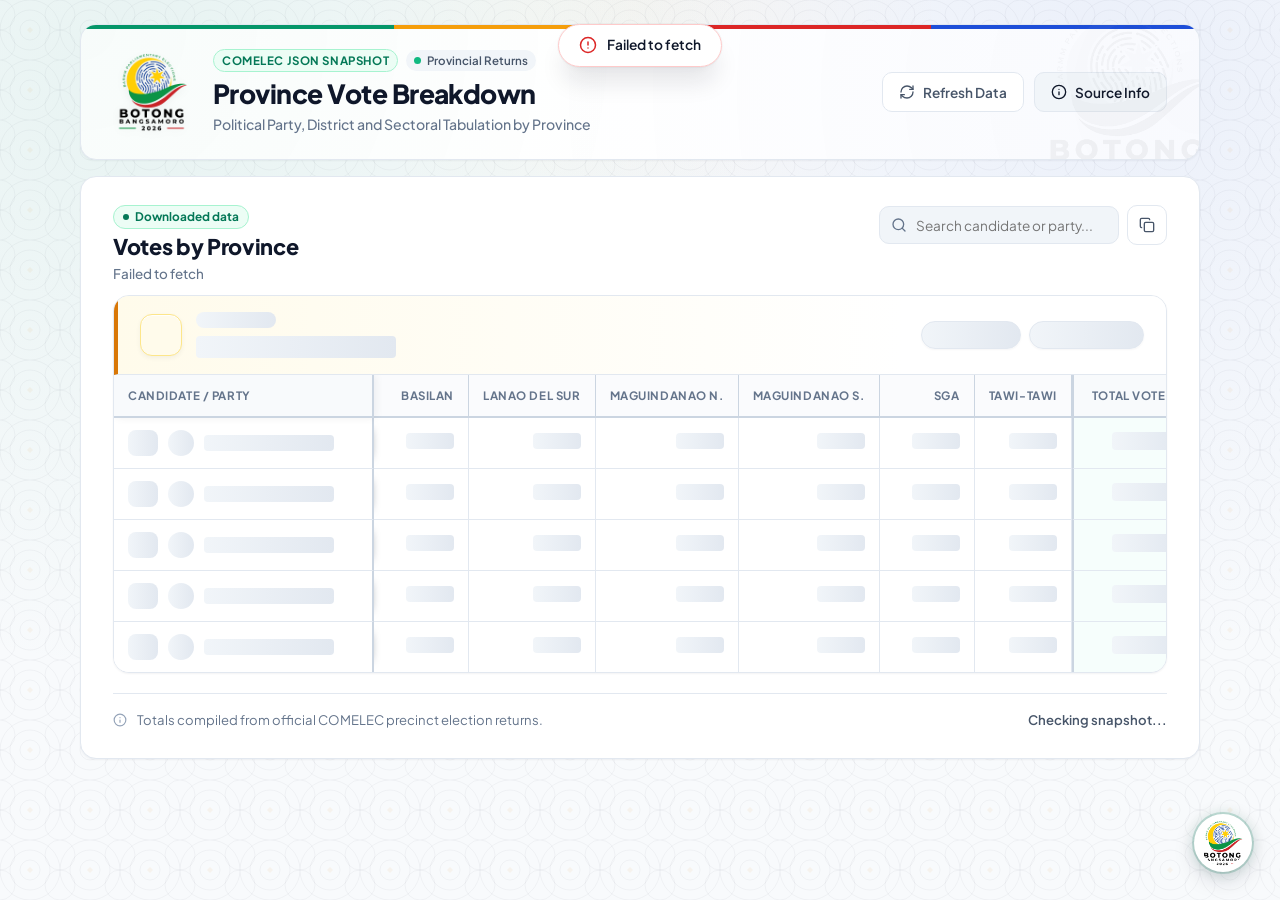
<file: province-breakdown.html>
<!doctype html>
<html lang="en">
  <head>
    <meta charset="UTF-8" />
    <meta name="viewport" content="width=device-width, initial-scale=1.0" />
    <meta name="description" content="BARMM Parliamentary Election 2026 - Official Province Vote Breakdown" />
    <title>BARMM Election Results 2026 | Province Breakdown</title>
    <link rel="icon" type="image/png" href="assets/botong-bangsamoro-2026.png" />
    <link rel="apple-touch-icon" href="assets/botong-bangsamoro-2026.png" />
    <link rel="preconnect" href="https://fonts.googleapis.com" />
    <link rel="preconnect" href="https://fonts.gstatic.com" crossorigin />
    <link href="https://fonts.googleapis.com/css2?family=Plus+Jakarta+Sans:wght@400;500;600;700;800&display=swap" rel="stylesheet" />
    <link rel="stylesheet" href="styles.css" />
    <script src="assets/lucide.min.js"></script>
  </head>
  <body>
    <!-- Global Centralized Floating Toast Notification Container -->
    <div id="toast-container" class="toast-container" aria-live="polite" aria-atomic="true"></div>

    <main class="page-shell">
      <!-- Top Brand Header Card -->
      <header class="brand-header-card">
        <div class="brand-identity">
          <img class="brand-logo" src="assets/botong-bangsamoro-2026.png" alt="Botong Bangsamoro 2026 Logo" />
          <div class="brand-titles">
            <div class="badge-row">
              <span class="eyebrow-badge">COMELEC JSON Snapshot</span>
              <span class="live-indicator"><span class="pulse-dot"></span>Provincial Returns</span>
            </div>
            <h1 id="page-title">Province Vote Breakdown</h1>
            <p class="brand-subtitle">Political Party, District and Sectoral Tabulation by Province</p>
          </div>
        </div>
        <div class="header-actions">
          <button id="refresh-btn" class="btn btn-outline" type="button" title="Reload live snapshot data">
            <i data-lucide="refresh-cw" class="btn-icon"></i>
            <span class="btn-text">Refresh Data</span>
          </button>
          <button id="info-modal-btn" class="btn btn-secondary" type="button" title="View snapshot source details">
            <i data-lucide="info" class="btn-icon"></i>
            <span>Source Info</span>
          </button>
        </div>
      </header>

      <!-- Main Results Section -->
      <section class="result-section" aria-labelledby="breakdown-title">
        <div class="section-top-bar">
          <div class="section-heading-group">
            <div class="section-badge-row">
              <span id="cache-status" class="cache-status">
                <span class="status-dot"></span> Downloaded data
              </span>
            </div>
            <h2 id="breakdown-title" class="section-heading">Votes by Province</h2>
            <p id="breakdown-message" class="result-message" role="status">
              Loading provincial breakdown...
            </p>
          </div>
          <div class="table-actions">
            <div class="search-action-row">
              <div class="search-box">
                <i data-lucide="search" class="search-icon"></i>
                <input type="search" id="province-search" placeholder="Search candidate or party..." aria-label="Search candidates" />
              </div>
              <button id="copy-summary-btn" class="btn btn-ghost btn-icon-only" type="button" title="Copy results summary to clipboard" aria-label="Copy results summary to clipboard">
                <i data-lucide="copy" class="btn-icon"></i>
              </button>
            </div>
          </div>
        </div>

        <!-- Dynamic Separated Groups Container (Standalone Cards per Sector/Party) -->
        <div id="province-breakdown-content" class="groups-container" aria-live="polite">
          <article class="group-card group-party">
            <header class="group-card-header">
              <div class="group-header-info">
                <span class="group-avatar-badge skeleton"></span>
                <div class="group-title-stack" style="width: 220px;">
                  <div class="skeleton skeleton-text" style="width: 80px; height: 16px; border-radius: 999px;"></div>
                  <div class="skeleton skeleton-text" style="width: 200px; height: 22px; margin-top: 4px; border-radius: 4px;"></div>
                </div>
              </div>
              <div class="group-header-stats">
                <span class="stat-pill skeleton" style="width: 100px; height: 28px;"></span>
                <span class="stat-pill skeleton" style="width: 115px; height: 28px;"></span>
              </div>
            </header>
            <div class="table-wrap province-table-wrap">
              <table class="results-table province-results-table" aria-label="Loading provincial data">
                <thead>
                  <tr>
                    <th scope="col" class="party-col sticky-col">Candidate / Party</th>
                    <th scope="col" class="province-header-col">Basilan</th>
                    <th scope="col" class="province-header-col">Lanao del Sur</th>
                    <th scope="col" class="province-header-col">Maguindanao N.</th>
                    <th scope="col" class="province-header-col">Maguindanao S.</th>
                    <th scope="col" class="province-header-col">SGA</th>
                    <th scope="col" class="province-header-col">Tawi-Tawi</th>
                    <th scope="col" class="votes-column total-col-header">Total Votes</th>
                  </tr>
                </thead>
                <tbody>
                  <tr class="skeleton-row">
                    <td class="party-cell sticky-col">
                      <div class="party-cell-flex">
                        <span class="skeleton" style="width: 30px; height: 26px; border-radius: 8px; flex-shrink: 0;"></span>
                        <span class="skeleton" style="width: 26px; height: 26px; border-radius: 50%; flex-shrink: 0;"></span>
                        <span class="skeleton" style="width: 130px; height: 16px; border-radius: 4px;"></span>
                      </div>
                    </td>
                    <td class="province-num-cell"><span class="skeleton" style="width: 48px; height: 16px; border-radius: 4px;"></span></td>
                    <td class="province-num-cell"><span class="skeleton" style="width: 48px; height: 16px; border-radius: 4px;"></span></td>
                    <td class="province-num-cell"><span class="skeleton" style="width: 48px; height: 16px; border-radius: 4px;"></span></td>
                    <td class="province-num-cell"><span class="skeleton" style="width: 48px; height: 16px; border-radius: 4px;"></span></td>
                    <td class="province-num-cell"><span class="skeleton" style="width: 48px; height: 16px; border-radius: 4px;"></span></td>
                    <td class="province-num-cell"><span class="skeleton" style="width: 48px; height: 16px; border-radius: 4px;"></span></td>
                    <td class="votes-column vote-total highlight-total"><span class="skeleton" style="width: 65px; height: 18px; border-radius: 4px;"></span></td>
                  </tr>
                  <tr class="skeleton-row">
                    <td class="party-cell sticky-col">
                      <div class="party-cell-flex">
                        <span class="skeleton" style="width: 30px; height: 26px; border-radius: 8px; flex-shrink: 0;"></span>
                        <span class="skeleton" style="width: 26px; height: 26px; border-radius: 50%; flex-shrink: 0;"></span>
                        <span class="skeleton" style="width: 130px; height: 16px; border-radius: 4px;"></span>
                      </div>
                    </td>
                    <td class="province-num-cell"><span class="skeleton" style="width: 48px; height: 16px; border-radius: 4px;"></span></td>
                    <td class="province-num-cell"><span class="skeleton" style="width: 48px; height: 16px; border-radius: 4px;"></span></td>
                    <td class="province-num-cell"><span class="skeleton" style="width: 48px; height: 16px; border-radius: 4px;"></span></td>
                    <td class="province-num-cell"><span class="skeleton" style="width: 48px; height: 16px; border-radius: 4px;"></span></td>
                    <td class="province-num-cell"><span class="skeleton" style="width: 48px; height: 16px; border-radius: 4px;"></span></td>
                    <td class="province-num-cell"><span class="skeleton" style="width: 48px; height: 16px; border-radius: 4px;"></span></td>
                    <td class="votes-column vote-total highlight-total"><span class="skeleton" style="width: 65px; height: 18px; border-radius: 4px;"></span></td>
                  </tr>
                  <tr class="skeleton-row">
                    <td class="party-cell sticky-col">
                      <div class="party-cell-flex">
                        <span class="skeleton" style="width: 30px; height: 26px; border-radius: 8px; flex-shrink: 0;"></span>
                        <span class="skeleton" style="width: 26px; height: 26px; border-radius: 50%; flex-shrink: 0;"></span>
                        <span class="skeleton" style="width: 130px; height: 16px; border-radius: 4px;"></span>
                      </div>
                    </td>
                    <td class="province-num-cell"><span class="skeleton" style="width: 48px; height: 16px; border-radius: 4px;"></span></td>
                    <td class="province-num-cell"><span class="skeleton" style="width: 48px; height: 16px; border-radius: 4px;"></span></td>
                    <td class="province-num-cell"><span class="skeleton" style="width: 48px; height: 16px; border-radius: 4px;"></span></td>
                    <td class="province-num-cell"><span class="skeleton" style="width: 48px; height: 16px; border-radius: 4px;"></span></td>
                    <td class="province-num-cell"><span class="skeleton" style="width: 48px; height: 16px; border-radius: 4px;"></span></td>
                    <td class="province-num-cell"><span class="skeleton" style="width: 48px; height: 16px; border-radius: 4px;"></span></td>
                    <td class="votes-column vote-total highlight-total"><span class="skeleton" style="width: 65px; height: 18px; border-radius: 4px;"></span></td>
                  </tr>
                  <tr class="skeleton-row">
                    <td class="party-cell sticky-col">
                      <div class="party-cell-flex">
                        <span class="skeleton" style="width: 30px; height: 26px; border-radius: 8px; flex-shrink: 0;"></span>
                        <span class="skeleton" style="width: 26px; height: 26px; border-radius: 50%; flex-shrink: 0;"></span>
                        <span class="skeleton" style="width: 130px; height: 16px; border-radius: 4px;"></span>
                      </div>
                    </td>
                    <td class="province-num-cell"><span class="skeleton" style="width: 48px; height: 16px; border-radius: 4px;"></span></td>
                    <td class="province-num-cell"><span class="skeleton" style="width: 48px; height: 16px; border-radius: 4px;"></span></td>
                    <td class="province-num-cell"><span class="skeleton" style="width: 48px; height: 16px; border-radius: 4px;"></span></td>
                    <td class="province-num-cell"><span class="skeleton" style="width: 48px; height: 16px; border-radius: 4px;"></span></td>
                    <td class="province-num-cell"><span class="skeleton" style="width: 48px; height: 16px; border-radius: 4px;"></span></td>
                    <td class="province-num-cell"><span class="skeleton" style="width: 48px; height: 16px; border-radius: 4px;"></span></td>
                    <td class="votes-column vote-total highlight-total"><span class="skeleton" style="width: 65px; height: 18px; border-radius: 4px;"></span></td>
                  </tr>
                  <tr class="skeleton-row">
                    <td class="party-cell sticky-col">
                      <div class="party-cell-flex">
                        <span class="skeleton" style="width: 30px; height: 26px; border-radius: 8px; flex-shrink: 0;"></span>
                        <span class="skeleton" style="width: 26px; height: 26px; border-radius: 50%; flex-shrink: 0;"></span>
                        <span class="skeleton" style="width: 130px; height: 16px; border-radius: 4px;"></span>
                      </div>
                    </td>
                    <td class="province-num-cell"><span class="skeleton" style="width: 48px; height: 16px; border-radius: 4px;"></span></td>
                    <td class="province-num-cell"><span class="skeleton" style="width: 48px; height: 16px; border-radius: 4px;"></span></td>
                    <td class="province-num-cell"><span class="skeleton" style="width: 48px; height: 16px; border-radius: 4px;"></span></td>
                    <td class="province-num-cell"><span class="skeleton" style="width: 48px; height: 16px; border-radius: 4px;"></span></td>
                    <td class="province-num-cell"><span class="skeleton" style="width: 48px; height: 16px; border-radius: 4px;"></span></td>
                    <td class="province-num-cell"><span class="skeleton" style="width: 48px; height: 16px; border-radius: 4px;"></span></td>
                    <td class="votes-column vote-total highlight-total"><span class="skeleton" style="width: 65px; height: 18px; border-radius: 4px;"></span></td>
                  </tr>
                </tbody>
              </table>
            </div>
          </article>
        </div>

        <footer class="results-footer">
          <div class="footer-note">
            <i data-lucide="info" class="info-inline-icon"></i>
            Totals compiled from official COMELEC precinct election returns.
          </div>
          <div class="footer-timestamp" id="footer-updated-time">Checking snapshot...</div>
        </footer>
      </section>
    </main>

    <!-- Source Info & Verification Modal -->
    <div id="modal-backdrop" class="modal-backdrop" hidden>
      <div class="modal-dialog" role="dialog" aria-modal="true" aria-labelledby="modal-title">
        <header class="modal-header">
          <div class="modal-title-wrap">
            <div class="modal-icon-badge">
              <i data-lucide="shield-check"></i>
            </div>
            <div>
              <h3 id="modal-title">Snapshot Source & Verification</h3>
              <p class="modal-subtitle">COMELEC Election Return Data Integrity</p>
            </div>
          </div>
          <button id="modal-close-btn" class="modal-close" type="button" aria-label="Close dialog">&times;</button>
        </header>
        <div class="modal-body">
          <div class="detail-grid">
            <div class="detail-item">
              <span class="detail-label">Data Source</span>
              <span class="detail-val" id="modal-source">Downloaded COMELEC ER JSON</span>
            </div>
            <div class="detail-item">
              <span class="detail-label">Processed Returns</span>
              <span class="detail-val" id="modal-files">Loading...</span>
            </div>
            <div class="detail-item">
              <span class="detail-label">Snapshot Timestamp</span>
              <span class="detail-val" id="modal-timestamp">Loading...</span>
            </div>
            <div class="detail-item">
              <span class="detail-label">Storage Type</span>
              <span class="detail-val">Supabase Live COMELEC Sync</span>
            </div>
          </div>
          <p class="modal-text">
            This dashboard reads live totals generated from COMELEC precinct election-return JSON files.
          </p>
        </div>
        <footer class="modal-footer">
          <button id="modal-cancel-btn" class="btn btn-outline" type="button">Close</button>
          <button id="modal-save-btn" class="btn btn-primary" type="button">
            <span class="btn-label">Re-verify Snapshot</span>
          </button>
        </footer>
      </div>
    </div>

    <!-- Floating & Movable AssistiveTouch Widget (Apple AssistiveTouch Style) -->
    <div id="assistive-widget" class="assistive-widget">
      <!-- Movable Trigger Button (Logo inside circle, drag anywhere freely) -->
      <button id="assistive-touch" class="assistive-touch-btn" type="button" aria-label="Open Election Geography Menu" title="Drag anywhere freely, tap to open">
        <div class="assistive-touch-inner">
          <img class="assistive-touch-logo" src="assets/botong-bangsamoro-2026.png" alt="Botong Bangsamoro Emblem" draggable="false" />
        </div>
      </button>

      <!-- AssistiveTouch Popover Menu -->
      <div id="assistive-menu" class="assistive-menu" hidden role="dialog" aria-label="Election Navigation Menu">
        <div class="assistive-menu-header">
          <div class="assistive-menu-grab-pill"></div>
          <div class="assistive-header-title-wrap">
            <span class="assistive-apple-pill"><span class="assistive-apple-pill-dot"></span> ASSISTIVE NAVIGATION</span>
            <span class="assistive-menu-title">Select Breakdown Level</span>
          </div>
        </div>
        <div class="assistive-menu-list"></div>
        <div class="assistive-menu-footer">
          <span class="assistive-tip"><i data-lucide="move"></i> Drag bubble anywhere &bull; Tap level to view</span>
        </div>
      </div>
    </div>

    <script type="module" src="province-breakdown.js"></script>
    <script src="assistive-touch.js"></script>
  </body>
</html>
</file>
<file: styles.css>
/* ==========================================================================
   BARMM Election Results - Modern Light Concept Theme
   A high-trust, accessible, civic dashboard design system.
   ========================================================================== */
:root {
  /* Color Palette - Light Concept */
  --bg-page: #f8fafc;
  --bg-surface: #ffffff;
  --bg-surface-subtle: #f1f5f9;
  --bg-surface-hover: #f8fafc;

  --text-primary: #0f172a;
  --text-secondary: #475569;
  --text-muted: #64748b;
  --text-light: #94a3b8;

  --border-subtle: #e2e8f0;
  --border-card: #cbd5e1;
  --border-focus: #059669;

  /* Brand Accents - Bangsamoro Green, Civic Blue, Gold, Red */
  --brand-primary: #047857;
  --brand-primary-hover: #065f46;
  --brand-primary-light: #ecfdf5;
  --brand-primary-border: #a7f3d0;

  --brand-blue: #1d4ed8;
  --brand-blue-light: #eff6ff;
  --brand-blue-border: #bfdbfe;

  --brand-gold: #d97706;
  --brand-gold-light: #fef3c7;
  --brand-gold-border: #fde68a;

  --brand-red: #dc2626;
  --brand-red-light: #fef2f2;
  --brand-red-border: #fecaca;

  /* Shadows - Layered Ambient */
  --shadow-sm: 0 1px 2px 0 rgba(15, 23, 42, 0.05);
  --shadow-md: 0 4px 6px -1px rgba(15, 23, 42, 0.07), 0 2px 4px -2px rgba(15, 23, 42, 0.05);
  --shadow-lg: 0 10px 15px -3px rgba(15, 23, 42, 0.08), 0 4px 6px -4px rgba(15, 23, 42, 0.04);
  --shadow-xl: 0 20px 25px -5px rgba(15, 23, 42, 0.1), 0 8px 10px -6px rgba(15, 23, 42, 0.04);

  /* Typography & Radius */
  --font-sans: 'Plus Jakarta Sans', system-ui, -apple-system, BlinkMacSystemFont, 'Segoe UI', Roboto, sans-serif;
  --radius-sm: 6px;
  --radius-md: 10px;
  --radius-lg: 16px;
  --radius-full: 9999px;

  /* Inertial transitions */
  --ease-inertial: cubic-bezier(0.16, 1, 0.3, 1);
  --transition-fast: 150ms var(--ease-inertial);
  --transition-normal: 250ms var(--ease-inertial);
  --transition-slow: 400ms var(--ease-inertial);
}

*, *::before, *::after {
  box-sizing: border-box;
}

html {
  font-family: var(--font-sans);
  color: var(--text-primary);
  background-color: var(--bg-page);
  -webkit-font-smoothing: antialiased;
  -moz-osx-font-smoothing: grayscale;
  scroll-behavior: smooth;
}

/* Modern smooth custom scrollbars - completely hides native OS arrow buttons */
::-webkit-scrollbar {
  width: 8px;
  height: 8px;
}

::-webkit-scrollbar-track {
  background: #f1f5f9;
}

::-webkit-scrollbar-thumb {
  background: #cbd5e1;
  border-radius: 9999px;
  border: 2px solid #f1f5f9;
  transition: background 0.2s ease;
}

::-webkit-scrollbar-thumb:hover {
  background: var(--brand-primary);
}

::-webkit-scrollbar-button {
  display: none !important;
  width: 0 !important;
  height: 0 !important;
}

body {
  margin: 0;
  line-height: 1.5;
  min-height: 100vh;
  display: flex;
  flex-direction: column;
  background-color: var(--bg-page);
  /* Layered Background: Logo ambient glows + subtle biometric fingerprint & star pattern */
  background-image:
    radial-gradient(circle at 12% 10%, rgba(5, 150, 105, 0.07) 0%, transparent 45%),
    radial-gradient(circle at 88% 8%, rgba(29, 78, 216, 0.06) 0%, transparent 45%),
    radial-gradient(circle at 50% 0%, rgba(245, 158, 11, 0.04) 0%, transparent 35%),
    url("data:image/svg+xml,%3Csvg xmlns='http://www.w3.org/2000/svg' width='60' height='60' viewBox='0 0 60 60'%3E%3Cg fill='none' stroke='%230f172a' stroke-width='1' stroke-opacity='0.038'%3E%3Cpath d='M30 0 A30 30 0 0 0 0 30 A30 30 0 0 0 30 60 A30 30 0 0 0 60 30 A30 30 0 0 0 30 0 Z'/%3E%3Cpath d='M30 10 A20 20 0 0 0 10 30 A20 20 0 0 0 30 50 A20 20 0 0 0 50 30 A20 20 0 0 0 30 10 Z'/%3E%3Cpath d='M30 20 A10 10 0 0 0 20 30 A10 10 0 0 0 30 40 A10 10 0 0 0 40 30 A10 10 0 0 0 30 20 Z'/%3E%3Cpath d='M0 0 A15 15 0 0 1 15 15 A15 15 0 0 1 0 30'/%3E%3Cpath d='M60 0 A15 15 0 0 0 45 15 A15 15 0 0 0 60 30'/%3E%3Cpath d='M0 60 A15 15 0 0 0 15 45 A15 15 0 0 0 0 30'/%3E%3Cpath d='M60 60 A15 15 0 0 1 45 45 A15 15 0 0 1 60 30'/%3E%3C/g%3E%3Cpath d='M30 27 L33 30 L30 33 L27 30 Z' fill='%23d97706' fill-opacity='0.06'/%3E%3C/svg%3E");
  background-repeat: no-repeat, no-repeat, no-repeat, repeat;
  background-size: 100% 800px, 100% 800px, 100% 600px, 60px 60px;
  background-attachment: scroll, scroll, scroll, fixed;
}

/* Page Shell Layout */
.page-shell {
  width: min(100% - 40px, 1120px);
  margin: 0 auto;
  padding: 24px 0 48px;
  display: flex;
  flex-direction: column;
  gap: 16px;
}

/* ==========================================================================
   Header Card
   ========================================================================== */
.brand-header-card {
  background-color: var(--bg-surface);
  background-image:
    radial-gradient(circle at 100% 50%, rgba(29, 78, 216, 0.03) 0%, transparent 60%),
    radial-gradient(circle at 0% 0%, rgba(5, 150, 105, 0.03) 0%, transparent 50%);
  border: 1px solid var(--border-subtle);
  border-radius: var(--radius-lg);
  padding: 24px 32px;
  box-shadow: var(--shadow-sm);
  display: flex;
  align-items: center;
  justify-content: space-between;
  gap: 24px;
  flex-wrap: wrap;
  position: relative;
  overflow: hidden;
  transition: box-shadow var(--transition-normal);
}

.brand-header-card:hover {
  box-shadow: var(--shadow-md);
}

/* Watermark emblem on the header card */
.brand-header-card::after {
  content: '';
  position: absolute;
  right: -25px;
  bottom: -35px;
  width: 190px;
  height: 190px;
  background: url("assets/botong-bangsamoro-2026.png") no-repeat center center;
  background-size: contain;
  opacity: 0.045;
  pointer-events: none;
  filter: grayscale(100%);
}

/* Bangsamoro Logo Color Accent Ribbon: Green, Yellow/Gold, Red, Blue */
.brand-header-card::before {
  content: '';
  position: absolute;
  top: 0;
  left: 0;
  right: 0;
  height: 4px;
  background: linear-gradient(
    90deg,
    #059669 0%,
    #059669 28%,
    #f59e0b 28%,
    #f59e0b 52%,
    #dc2626 52%,
    #dc2626 76%,
    #1d4ed8 76%,
    #1d4ed8 100%
  );
}

.brand-identity {
  display: flex;
  align-items: center;
  gap: 20px;
}

.brand-logo {
  width: 80px;
  height: auto;
  object-fit: contain;
  flex-shrink: 0;
  filter: drop-shadow(0 2px 4px rgba(0, 0, 0, 0.06));
}

.badge-row {
  display: flex;
  align-items: center;
  gap: 8px;
  margin-bottom: 6px;
  flex-wrap: wrap;
}

.eyebrow-badge {
  display: inline-flex;
  align-items: center;
  justify-content: center;
  text-align: center;
  font-size: 0.72rem;
  font-weight: 700;
  text-transform: uppercase;
  letter-spacing: 0.05em;
  color: var(--brand-primary);
  background: var(--brand-primary-light);
  border: 1px solid var(--brand-primary-border);
  padding: 2px 8px;
  border-radius: var(--radius-full);
}

.live-indicator {
  display: inline-flex;
  align-items: center;
  gap: 6px;
  font-size: 0.72rem;
  font-weight: 600;
  color: var(--text-secondary);
  background: var(--bg-surface-subtle);
  padding: 2px 8px;
  border-radius: var(--radius-full);
}

.pulse-dot {
  width: 7px;
  height: 7px;
  border-radius: 50%;
  background-color: #10b981;
  box-shadow: 0 0 0 0 rgba(16, 185, 129, 0.7);
  animation: pulse-ring 2s infinite var(--ease-inertial);
}

@keyframes pulse-ring {
  0% { transform: scale(0.95); box-shadow: 0 0 0 0 rgba(16, 185, 129, 0.7); }
  70% { transform: scale(1); box-shadow: 0 0 0 6px rgba(16, 185, 129, 0); }
  100% { transform: scale(0.95); box-shadow: 0 0 0 0 rgba(16, 185, 129, 0); }
}

h1#page-title {
  margin: 0;
  font-size: 1.65rem;
  font-weight: 800;
  color: var(--text-primary);
  letter-spacing: -0.02em;
  line-height: 1.2;
}

.brand-subtitle {
  margin: 4px 0 0;
  font-size: 0.88rem;
  color: var(--text-muted);
  font-weight: 500;
}

.header-actions {
  display: flex;
  align-items: center;
  gap: 10px;
}

/* ==========================================================================
   Buttons
   ========================================================================== */
.btn {
  display: inline-flex;
  align-items: center;
  justify-content: center;
  gap: 8px;
  min-height: 40px;
  padding: 0 16px;
  font-family: inherit;
  font-size: 0.85rem;
  font-weight: 600;
  border-radius: var(--radius-md);
  border: 1px solid transparent;
  cursor: pointer;
  transition: all var(--transition-fast);
  text-decoration: none;
  user-select: none;
}

.btn:active { transform: scale(0.98); }

.btn-primary {
  background-color: var(--brand-primary);
  color: #ffffff;
  border-color: var(--brand-primary);
  box-shadow: 0 1px 2px rgba(4, 120, 87, 0.2);
}

.btn-primary:hover:not(:disabled) {
  background-color: var(--brand-primary-hover);
  box-shadow: 0 4px 10px rgba(4, 120, 87, 0.25);
}

.btn-outline {
  background-color: var(--bg-surface);
  color: var(--text-secondary);
  border-color: var(--border-subtle);
}

.btn-outline:hover:not(:disabled) {
  background-color: var(--bg-surface-subtle);
  color: var(--text-primary);
  border-color: var(--border-card);
}

.btn-secondary {
  background-color: var(--bg-surface-subtle);
  color: var(--text-primary);
  border-color: var(--border-subtle);
}

.btn-secondary:hover:not(:disabled) { background-color: #e2e8f0; }

.btn-ghost {
  background-color: transparent;
  color: var(--text-secondary);
  border-color: transparent;
  padding: 0 12px;
}

.btn-ghost:hover:not(:disabled) {
  background-color: var(--bg-surface-subtle);
  color: var(--text-primary);
}

.btn-icon-only {
  width: 40px;
  height: 40px;
  padding: 0;
  border: 1px solid var(--border-subtle);
  background: var(--bg-surface);
  border-radius: var(--radius-md);
}

.btn:disabled {
  opacity: 0.6;
  cursor: not-allowed;
  transform: none !important;
}

.btn-icon { flex-shrink: 0; }

/* ==========================================================================
   KPI Summary Grid (Directly derived from the 4 logo colors)
   ========================================================================== */
.kpi-grid {
  display: grid;
  grid-template-columns: repeat(4, 1fr);
  gap: 16px;
}

.kpi-card {
  background: var(--bg-surface);
  border: 1px solid var(--border-subtle);
  border-radius: var(--radius-md);
  padding: 20px;
  box-shadow: var(--shadow-sm);
  display: flex;
  flex-direction: column;
  justify-content: space-between;
  position: relative;
  overflow: hidden;
  transition: transform var(--transition-normal), box-shadow var(--transition-normal);
}

.kpi-card::before {
  content: '';
  position: absolute;
  top: 0;
  left: 0;
  right: 0;
  height: 3px;
  background: transparent;
}

.kpi-card:hover {
  transform: translateY(-2px);
  box-shadow: var(--shadow-md);
}

.kpi-top {
  display: flex;
  align-items: center;
  justify-content: space-between;
  margin-bottom: 8px;
}

.kpi-icon-pill {
  width: 32px;
  height: 32px;
  border-radius: var(--radius-sm);
  display: inline-flex;
  align-items: center;
  justify-content: center;
  flex-shrink: 0;
  transition: transform var(--transition-fast);
}

.kpi-card:hover .kpi-icon-pill { transform: scale(1.08); }

/* 1. Blue Card - Logo Fingerprint Emblem */
.kpi-blue {
  border-color: #bfdbfe;
  background: linear-gradient(180deg, #ffffff 0%, #f0f7ff 100%);
}
.kpi-blue::before { background: #1d4ed8; }
.kpi-blue .kpi-label { color: #1e40af; }
.kpi-blue .kpi-value { color: #1e3a8a; }
.kpi-blue .kpi-icon-pill { background: #dbeafe; color: #1d4ed8; }

/* 2. Gold Card - Logo Crescent & Star */
.kpi-gold {
  border-color: #fde68a;
  background: linear-gradient(180deg, #ffffff 0%, #fffbeb 100%);
}
.kpi-gold::before { background: #d97706; }
.kpi-gold .kpi-label { color: #92400e; }
.kpi-gold .kpi-value { color: #78350f; }
.kpi-gold .kpi-icon-pill { background: #fef3c7; color: #b45309; }

/* 3. Green Card - Logo Bangsamoro Green Sash */
.kpi-green {
  border-color: #a7f3d0;
  background: linear-gradient(180deg, #ffffff 0%, #ecfdf5 100%);
}
.kpi-green::before { background: #059669; }
.kpi-green .kpi-label { color: #065f46; }
.kpi-green .kpi-value { color: #064e3b; }
.kpi-green .kpi-icon-pill { background: #d1fae5; color: #047857; }

/* 4. Red Card - Logo Red Ribbon Stripe */
.kpi-red {
  border-color: #fecaca;
  background: linear-gradient(180deg, #ffffff 0%, #fef2f2 100%);
}
.kpi-red::before { background: #dc2626; }
.kpi-red .kpi-label { color: #991b1b; }
.kpi-red .kpi-value { color: #7f1d1d; }
.kpi-red .kpi-icon-pill { background: #fee2e2; color: #b91c1c; }

.kpi-label {
  font-size: 0.76rem;
  font-weight: 700;
  text-transform: uppercase;
  letter-spacing: 0.04em;
  margin: 0;
}

.kpi-value {
  font-size: 1.7rem;
  font-weight: 800;
  color: var(--text-primary);
  letter-spacing: -0.02em;
  line-height: 1.15;
  font-variant-numeric: tabular-nums;
  margin-bottom: 6px;
  min-height: 2.1rem;
  display: flex;
  align-items: center;
}

.kpi-subtext {
  font-size: 0.77rem;
  color: var(--text-muted);
  font-weight: 500;
  white-space: nowrap !important;
  overflow: hidden !important;
  text-overflow: ellipsis !important;
  display: block;
  line-height: 1.35;
}

/* ==========================================================================
   Results Section & Navigation
   ========================================================================== */
.result-section {
  background: var(--bg-surface);
  border: 1px solid var(--border-subtle);
  border-radius: var(--radius-lg);
  padding: 28px 32px;
  box-shadow: var(--shadow-sm);
}

/* Category Navigation Tabs */
.category-nav-wrap {
  margin-bottom: 16px;
  border-bottom: 1px solid var(--border-subtle);
  padding-bottom: 14px;
}

.category-tabs {
  display: flex;
  align-items: center;
  gap: 8px;
  flex-wrap: wrap;
}

.tab-btn {
  display: inline-flex;
  align-items: center;
  gap: 8px;
  padding: 8px 18px;
  background: var(--bg-surface-subtle);
  border: 1px solid var(--border-subtle);
  border-radius: var(--radius-full);
  font-family: inherit;
  font-size: 0.86rem;
  font-weight: 600;
  color: var(--text-secondary);
  cursor: pointer;
  transition: all var(--transition-fast);
  user-select: none;
}

.tab-btn:hover {
  background: #ffffff;
  color: var(--text-primary);
  border-color: var(--border-card);
}

.tab-btn.active {
  background: var(--brand-primary);
  color: #ffffff;
  border-color: var(--brand-primary);
  box-shadow: 0 2px 6px rgba(4, 120, 87, 0.22);
}

.tab-icon {
  font-size: 0.95rem;
}

/* Sub-filter toolbar (Sectors: Ulama, Youth, Women...) */
.subfilter-toolbar {
  display: flex;
  align-items: center;
  justify-content: space-between;
  gap: 16px;
  flex-wrap: wrap;
  padding: 12px 16px;
  background: var(--bg-surface-subtle);
  border: 1px solid var(--border-subtle);
  border-radius: var(--radius-md);
  margin-bottom: 20px;
}

.subfilter-pills {
  display: flex;
  align-items: center;
  gap: 6px;
  flex-wrap: wrap;
  flex: 1;
}

.subfilter-pill {
  padding: 5px 12px;
  font-family: inherit;
  font-size: 0.78rem;
  text-transform: uppercase;
  font-weight: 600;
  border-radius: var(--radius-full);
  border: 1px solid var(--border-subtle);
  background: #ffffff;
  color: var(--text-secondary);
  cursor: pointer;
  transition: all var(--transition-fast);
}

.subfilter-pill:hover {
  border-color: var(--brand-primary);
  color: var(--brand-primary);
}

.subfilter-pill.active {
  background: var(--brand-primary-light);
  color: var(--brand-primary);
  border-color: var(--brand-primary-border);
  font-weight: 700;
}

/* View Mode Toggle Switch */
.view-mode-toggle {
  display: flex;
  align-items: center;
  flex-shrink: 0;
}

.toggle-label {
  display: inline-flex;
  align-items: center;
  gap: 8px;
  cursor: pointer;
  font-size: 0.8rem;
  font-weight: 600;
  color: var(--text-secondary);
  user-select: none;
}

.toggle-label input { display: none; }

.toggle-slider {
  width: 34px;
  height: 20px;
  background: #cbd5e1;
  border-radius: var(--radius-full);
  position: relative;
  transition: background var(--transition-fast);
}

.toggle-slider::before {
  content: '';
  position: absolute;
  top: 2px;
  left: 2px;
  width: 16px;
  height: 16px;
  border-radius: 50%;
  background: #ffffff;
  transition: transform var(--transition-fast);
  box-shadow: 0 1px 2px rgba(0, 0, 0, 0.15);
}

.toggle-label input:checked + .toggle-slider {
  background: var(--brand-primary);
}

.toggle-label input:checked + .toggle-slider::before {
  transform: translateX(14px);
}

.section-top-bar {
  display: flex;
  align-items: flex-start;
  justify-content: space-between;
  gap: 12px;
  flex-wrap: wrap;
  margin-bottom: 12px;
  position: relative;
  z-index: 50;
}

/* Tighter executive heading group: Badge on top of title */
.section-heading-group {
  display: flex;
  flex-direction: column;
  gap: 3px;
}

.section-badge-row {
  display: flex;
  align-items: center;
  margin-bottom: 2px;
}

.section-heading,
h2#result-title,
h2#breakdown-title {
  margin: 0;
  font-size: 1.35rem;
  font-weight: 800;
  color: var(--text-primary);
  letter-spacing: -0.015em;
  line-height: 1.2;
}

.section-title-wrap {
  display: flex;
  align-items: center;
  gap: 10px;
  flex-wrap: wrap;
}

.cache-status {
  display: inline-flex;
  align-items: center;
  gap: 6px;
  font-size: 0.74rem;
  font-weight: 700;
  color: var(--brand-primary);
  background: var(--brand-primary-light);
  border: 1px solid var(--brand-primary-border);
  padding: 2px 9px;
  border-radius: var(--radius-full);
}

.cache-status .status-dot {
  width: 6px;
  height: 6px;
  border-radius: 50%;
  background-color: var(--brand-primary);
}

.result-message {
  margin: 2px 0 0;
  font-size: 0.84rem;
  color: var(--text-muted);
  font-weight: 500;
  line-height: 1.35;
}

.table-actions {
  display: flex;
  align-items: center;
  gap: 10px;
  flex-wrap: wrap;
  position: relative;
  z-index: 50;
}

.filter-select select {
  height: 38px;
  min-width: 220px;
  padding: 0 32px 0 12px;
  font: inherit;
  font-size: 0.85rem;
  color: var(--text-primary);
  background: var(--bg-surface-subtle);
  border: 1px solid var(--border-subtle);
  border-radius: var(--radius-md);
  outline: none;
}

.filter-select select:focus {
  background: #ffffff;
  border-color: var(--brand-primary);
  box-shadow: 0 0 0 3px rgba(4, 120, 87, 0.12);
}

.breakdown-selects {
  display: flex;
  gap: 10px;
  flex-wrap: wrap;
}

.search-action-row {
  display: inline-flex;
  align-items: center;
  gap: 8px;
}

.search-box {
  position: relative;
  display: flex;
  align-items: center;
}

.search-icon {
  position: absolute;
  left: 12px;
  color: var(--text-light);
  pointer-events: none;
}

.search-box input[type="search"] {
  height: 38px;
  padding: 0 12px 0 36px;
  font-family: inherit;
  font-size: 0.85rem;
  color: var(--text-primary);
  background: var(--bg-surface-subtle);
  border: 1px solid var(--border-subtle);
  border-radius: var(--radius-md);
  outline: none;
  width: 240px;
  transition: all var(--transition-fast);
}

.search-box input[type="search"]:focus {
  background: #ffffff;
  border-color: var(--brand-primary);
  box-shadow: 0 0 0 3px rgba(4, 120, 87, 0.12);
  width: 280px;
}

/* ==========================================================================
   Data Table & Group Section Dividers
   ========================================================================== */
.table-wrap {
  overflow-x: auto;
  border: 1px solid var(--border-subtle);
  border-radius: var(--radius-md);
  background: var(--bg-surface);
  scroll-behavior: smooth;
  -webkit-overflow-scrolling: touch;
  scrollbar-width: thin;
  scrollbar-color: #94a3b8 #f1f5f9;
}

.table-wrap::-webkit-scrollbar {
  height: 7px;
  width: 7px;
}

.table-wrap::-webkit-scrollbar-track {
  background: #f1f5f9;
  border-radius: 9999px;
}

.table-wrap::-webkit-scrollbar-thumb {
  background: #cbd5e1;
  border-radius: 9999px;
  border: 1.5px solid #f1f5f9;
  transition: background 0.2s ease;
}

.table-wrap::-webkit-scrollbar-thumb:hover {
  background: var(--brand-primary);
}

.table-wrap::-webkit-scrollbar-button {
  display: none !important;
  width: 0 !important;
  height: 0 !important;
}

.results-table {
  width: 100%;
  border-collapse: collapse;
  text-align: left;
}

.results-table thead {
  background: #f8fafc;
  border-bottom: 2px solid #cbd5e1;
}

.results-table th {
  padding: 12px 18px;
  font-size: 0.74rem;
  font-weight: 700;
  text-transform: uppercase;
  letter-spacing: 0.05em;
  color: var(--text-muted);
  white-space: nowrap;
  border-bottom: 2px solid #cbd5e1 !important;
}

.results-table td {
  padding: 9px 18px;
  border-bottom: 1px solid var(--border-subtle);
  font-size: 0.92rem;
  color: var(--text-primary);
  vertical-align: middle;
}

.results-table tbody tr {
  transition: background-color var(--transition-fast);
}

.results-table tbody tr:hover {
  background-color: var(--bg-surface-hover);
}

.results-table tbody tr:last-child td {
  border-bottom: none;
}

.province-results-table {
  min-width: 980px;
}

.province-results-table th:not(.party-col):not(:first-child),
.province-results-table td:not(.party-cell):not(:first-child) {
  text-align: right;
  font-variant-numeric: tabular-nums;
  border-right: 1px solid #e2e8f0;
}

.province-results-table thead th:not(.party-col):not(:first-child) {
  border-right: 1px solid #cbd5e1;
}

.province-results-table thead th:last-child,
.province-results-table tbody td:last-child {
  border-right: none !important;
}

.province-results-table th.total-col-header,
.province-results-table th.votes-column,
.province-results-table td.highlight-total,
.province-results-table td.vote-total {
  border-left: 2px solid #cbd5e1 !important;
}

.province-results-table thead tr:first-child th:first-child,
.province-results-table th.party-col,
.province-results-table td.party-cell,
.province-results-table tbody td:first-child {
  min-width: 260px;
  position: sticky;
  left: 0;
}

.province-results-table thead tr:first-child th:first-child,
.province-results-table th.party-col {
  z-index: 4;
  background: #f8fafc;
  border-right: 2px solid #cbd5e1 !important;
  border-bottom: 2px solid #cbd5e1 !important;
}

.province-results-table td.party-cell,
.province-results-table tbody td:first-child {
  z-index: 2;
  background: var(--bg-surface);
  box-shadow: 8px 0 10px -12px rgba(15, 23, 42, 0.55);
  border-right: 2px solid #cbd5e1 !important;
}

/* Ensure subsequent rows in thead do NOT stick or become 260px wide */
.province-results-table thead tr:not(:first-child) th,
.province-results-table thead tr:not(:first-child) th:first-child {
  position: static !important;
  min-width: 85px !important;
  text-align: center !important;
  z-index: 1 !important;
}

/* ==========================================================================
   Election Returns: Barangay & Precinct Column Categorization & Grouping
   ========================================================================== */
.province-results-table th.er-barangay-th {
  text-align: center !important;
  padding: 8px 10px 6px !important;
  background: #f8fafc;
  border-left: 2px solid #cbd5e1 !important;
  border-right: 2px solid #cbd5e1 !important;
  border-top: 1px solid #e2e8f0 !important;
  border-bottom: none !important;
  vertical-align: bottom !important;
}

.province-results-table th.er-barangay-th.er-group-odd {
  background: #f1f5f9 !important;
}

.er-barangay-container {
  display: flex;
  flex-direction: column;
  align-items: center;
  justify-content: center;
  gap: 4px;
}

.er-barangay-header-inner {
  display: inline-flex;
  align-items: center;
  justify-content: center;
  gap: 6px;
  max-width: 100%;
}

.er-barangay-name {
  font-size: 0.78rem;
  font-weight: 800;
  color: var(--text-primary);
  letter-spacing: 0.04em;
  text-transform: uppercase;
  white-space: nowrap;
}

.er-precinct-count-pill {
  display: inline-flex;
  align-items: center;
  font-size: 0.65rem;
  font-weight: 700;
  color: var(--brand-primary);
  background: var(--brand-primary-light);
  border: 1px solid var(--brand-primary-border);
  padding: 1px 6px;
  border-radius: var(--radius-full);
  letter-spacing: 0;
  text-transform: none;
}

/* Precinct Sub-header Row */
.province-results-table th.er-precinct-th {
  text-align: center !important;
  padding: 7px 8px !important;
  min-width: 96px !important;
  width: 96px !important;
  font-family: 'JetBrains Mono', 'SF Mono', Consolas, monospace !important;
  font-size: 0.74rem !important;
  font-weight: 700 !important;
  color: #475569 !important;
  background: #f8fafc !important;
  border-top: none !important;
  border-bottom: 2px solid #cbd5e1 !important;
  letter-spacing: 0.02em;
}

.province-results-table th.er-precinct-th.er-group-odd {
  background: #f1f5f9 !important;
}

/* Inner borders between precincts within the same barangay */
.province-results-table th.er-precinct-th:not(.er-group-end) {
  border-right: 1px dashed #e2e8f0 !important;
}

/* Boundary borders between barangay clusters */
.province-results-table th.er-precinct-th.er-group-start {
  border-left: 2px solid #cbd5e1 !important;
}

.province-results-table th.er-precinct-th.er-group-end {
  border-right: 2px solid #cbd5e1 !important;
}

.er-precinct-code {
  display: inline-block;
  font-variant-numeric: tabular-nums;
}

/* Table Body Cells - Precinct Vote Cells */
.province-results-table td.er-precinct-cell {
  text-align: right !important;
  padding: 9px 14px !important;
  min-width: 96px;
  font-variant-numeric: tabular-nums;
  font-size: 0.88rem;
}

.province-results-table td.er-precinct-cell.er-group-odd {
  background-color: #fcfdfe;
}

.province-results-table tbody tr:hover td.er-precinct-cell.er-group-odd {
  background-color: #f1f5f9;
}

.province-results-table td.er-precinct-cell:not(.er-group-end) {
  border-right: 1px dashed #f1f5f9;
}

.province-results-table td.er-precinct-cell.er-group-start {
  border-left: 2px solid #e2e8f0;
}

.province-results-table td.er-precinct-cell.er-group-end {
  border-right: 2px solid #cbd5e1;
}

/* Header Total Column spanning 2 rows */
.province-results-table th.total-col-header {
  border-left: 2px solid #cbd5e1 !important;
  vertical-align: middle !important;
  text-align: right !important;
  background: #f8fafc !important;
  padding: 12px 18px !important;
}

.province-results-table .province-group-row td {
  padding: 10px 18px;
  background: var(--brand-primary-light);
  color: var(--brand-primary);
  border-bottom: 1px solid var(--brand-primary-border);
  font-size: 0.78rem;
  font-weight: 700;
  text-transform: uppercase;
}

/* ==========================================================================
   Separated Standalone Group Cards & Attractive Headers
   ========================================================================== */
.groups-container {
  display: flex;
  flex-direction: column;
  gap: 24px;
}

.group-card {
  background: #ffffff;
  border: 1px solid var(--border-subtle);
  border-radius: var(--radius-lg);
  box-shadow: var(--shadow-sm);
  overflow: hidden;
  transition: transform var(--transition-normal), box-shadow var(--transition-normal);
}

.group-card:hover {
  transform: translateY(-2px);
  box-shadow: var(--shadow-md);
}

/* Attractive Group Header Banner */
.group-card-header {
  padding: 16px 22px;
  background: linear-gradient(90deg, #f8fafc 0%, #ffffff 80%);
  border-bottom: 1px solid var(--border-subtle);
  display: flex;
  align-items: center;
  justify-content: space-between;
  gap: 14px;
  flex-wrap: wrap;
  position: relative;
}

/* Accent lines & gradients per contest category */
.group-card.group-sectoral .group-card-header {
  border-left: 4px solid #059669;
  background: linear-gradient(90deg, #f0fdf4 0%, #ffffff 75%);
}

.group-card.group-district .group-card-header {
  border-left: 4px solid #2563eb;
  background: linear-gradient(90deg, #eff6ff 0%, #ffffff 75%);
}

.group-card.group-party .group-card-header {
  border-left: 4px solid #d97706;
  background: linear-gradient(90deg, #fffbeb 0%, #ffffff 75%);
}

.group-header-info {
  display: flex;
  align-items: center;
  gap: 14px;
}

.group-avatar-badge {
  width: 42px;
  height: 42px;
  border-radius: 12px;
  display: inline-flex;
  align-items: center;
  justify-content: center;
  font-size: 1.25rem;
  background: #ffffff;
  border: 1.5px solid var(--border-subtle);
  box-shadow: 0 2px 5px rgba(15, 23, 42, 0.05), inset 0 1px 0 rgba(255, 255, 255, 0.9);
  flex-shrink: 0;
  transition: all var(--transition-fast);
}

.group-card.group-district .group-avatar-badge {
  color: #2563eb;
  background: #eff6ff;
  border-color: #bfdbfe;
}

.group-card.group-party .group-avatar-badge {
  color: #d97706;
  background: #fffbeb;
  border-color: #fde68a;
}

.group-card.group-sectoral .group-avatar-badge {
  color: #059669;
  background: #ecfdf5;
  border-color: #a7f3d0;
}

.group-title-stack {
  display: flex;
  flex-direction: column;
  gap: 4px;
}

.group-badge-line {
  display: flex;
  align-items: center;
  gap: 8px;
}

.group-card-title {
  margin: 0;
  font-size: 1.18rem;
  font-weight: 800;
  color: #0f172a;
  letter-spacing: -0.015em;
  line-height: 1.28;
}

.group-title-district {
  color: #2563eb;
  font-weight: 800;
}

.group-tag {
  display: inline-flex;
  align-items: center;
  justify-content: center;
  text-align: center;
  padding: 3px 10px;
  font-size: 0.68rem;
  font-weight: 800;
  text-transform: uppercase;
  letter-spacing: 0.06em;
  border-radius: var(--radius-full);
  background: #f1f5f9;
  color: #475569;
  border: 1px solid #e2e8f0;
}

.group-tag.district-tag {
  background: #eff6ff;
  color: #1d4ed8;
  border-color: #bfdbfe;
}

.group-tag.party-tag {
  background: #fffbeb;
  color: #b45309;
  border-color: #fde68a;
}

.group-tag.sector-tag {
  background: #ecfdf5;
  color: #047857;
  border-color: #a7f3d0;
}

.group-header-stats {
  display: flex;
  align-items: center;
  gap: 8px;
  flex-wrap: wrap;
}

.stat-pill {
  display: inline-flex;
  align-items: center;
  gap: 6px;
  font-size: 0.78rem;
  font-weight: 600;
  color: var(--text-secondary);
  background: #ffffff;
  border: 1px solid var(--border-subtle);
  border-radius: var(--radius-full);
  padding: 4px 12px;
  font-variant-numeric: tabular-nums;
  box-shadow: 0 1px 2px rgba(15, 23, 42, 0.04);
}

.stat-pill strong {
  font-weight: 800;
  color: var(--text-primary);
}

.group-card .table-wrap {
  border: none;
  border-radius: 0;
}

.group-card .results-table thead {
  background: #fafbfd;
}

.group-card .results-table th {
  border-top: none;
  border-bottom: 2px solid #cbd5e1 !important;
  font-size: 0.72rem;
}

/* Rank column & badges (Matching screenshot) */
/* Rank column & badges (Clear Olympic Podium Colors) */
.rank-col {
  width: 58px;
  text-align: center;
}

.ballot-col {
  width: 68px;
  text-align: center;
}

/* Neutral ballot-number ticket chip; distinct from circular rank medal. */
.ballot-tag {
  display: inline-flex;
  align-items: center;
  justify-content: center;
  width: 32px;
  min-width: 32px;
  height: 28px;
  padding: 0;
  border: 1.5px solid #e2e8f0;
  border-radius: 8px;
  background: linear-gradient(180deg, #ffffff 0%, #f8fafc 100%);
  color: #475569;
  font-size: 0.78rem;
  font-weight: 800;
  font-variant-numeric: normal;
  line-height: 1;
  text-align: center;
  box-sizing: border-box;
  box-shadow: 0 1px 2px rgba(15, 23, 42, 0.04), inset 0 1px 0 rgba(255, 255, 255, 1);
  transition: all 0.18s cubic-bezier(0.16, 1, 0.3, 1);
  flex-shrink: 0;
}

.ballot-tag:hover {
  border-color: #cbd5e1;
  background: #f1f5f9;
  color: #1e293b;
  transform: translateY(-1px);
  box-shadow: 0 2px 4px rgba(15, 23, 42, 0.08);
}

/* Backward compatibility for legacy ballot-number */
.ballot-number {
  display: inline-flex;
  align-items: center;
  justify-content: center;
  gap: 1px;
  min-width: 32px;
  height: 25px;
  padding: 0 7px;
  border-radius: 6px;
  background: #f1f5f9;
  border: 1.5px solid #cbd5e1;
  color: #334155;
  font-size: 0.78rem;
  font-weight: 800;
  font-variant-numeric: tabular-nums;
  line-height: 1;
}

/* Rank Medals - High Definition Olympic & Civic Executive Styling */
.rank-badge {
  display: inline-flex;
  align-items: center;
  justify-content: center;
  width: 30px;
  height: 30px;
  border-radius: 50%;
  font-size: 0.84rem;
  font-weight: 900;
  font-variant-numeric: normal;
  line-height: 1;
  padding: 1.5px 0 0 0;
  text-align: center;
  box-sizing: border-box;
  flex-shrink: 0;
  transition: all 0.18s cubic-bezier(0.16, 1, 0.3, 1);
}

.rank-badge:hover {
  transform: translateY(-1px) scale(1.08);
}

/* Rank 1 - Radiant Minted Gold Medal Coin */
.rank-badge.rank-1 {
  background: linear-gradient(135deg, #fffbeb 0%, #fef08a 30%, #facc15 65%, #d97706 100%);
  color: #713f12;
  border: 1.5px solid #ca8a04;
  box-shadow: 0 3px 10px rgba(234, 179, 8, 0.4), inset 0 1.5px 1px rgba(255, 255, 255, 0.95), inset 0 -1px 2px rgba(161, 98, 7, 0.25);
}

/* Rank 2 - Polished Platinum Silver Medal Coin */
.rank-badge.rank-2 {
  background: linear-gradient(135deg, #ffffff 0%, #f8fafc 30%, #e2e8f0 65%, #cbd5e1 100%);
  color: #0f172a;
  border: 1.5px solid #94a3b8;
  box-shadow: 0 3px 10px rgba(148, 163, 184, 0.35), inset 0 1.5px 1px rgba(255, 255, 255, 1), inset 0 -1px 2px rgba(100, 116, 139, 0.2);
}

/* Rank 3 - Warm Polished Copper Bronze Medal Coin */
.rank-badge.rank-3 {
  background: linear-gradient(135deg, #fff7ed 0%, #fed7aa 30%, #fb923c 65%, #c2410c 100%);
  color: #431407;
  border: 1.5px solid #c2410c;
  box-shadow: 0 3px 10px rgba(234, 88, 12, 0.35), inset 0 1.5px 1px rgba(255, 255, 255, 0.95), inset 0 -1px 2px rgba(194, 65, 12, 0.25);
}

/* Rank Winner - Civic Emerald Projected Seat Winner */
.rank-badge.rank-winner {
  background: linear-gradient(135deg, #f0fdf4 0%, #bbf7d0 40%, #86efac 80%, #4ade80 100%);
  color: #064e3b;
  border: 1.5px solid #059669;
  box-shadow: 0 3px 10px rgba(16, 185, 129, 0.3), inset 0 1.5px 1px rgba(255, 255, 255, 0.95);
}

/* Rank 4+ - Crisp Clean Frosted Pearl Badge */
.rank-badge.rank-4plus {
  background: #ffffff;
  color: #64748b;
  border: 1.5px solid #e2e8f0;
  box-shadow: 0 1px 3px rgba(15, 23, 42, 0.05), inset 0 1px 0 rgba(255, 255, 255, 0.8);
  font-weight: 800;
}

/* Candidate Name & Subtitle (matching user screenshot) */
.candidate-name {
  font-weight: 800;
  font-size: 0.96rem;
  color: #0f172a;
  letter-spacing: -0.01em;
  display: block;
  line-height: 1.25;
}

.candidate-subtitle {
  display: block;
  margin-top: 3px;
  font-size: 0.70rem;
  font-weight: 700;
  color: #64748b;
  text-transform: none;
  letter-spacing: 0.02em;
  line-height: 1.35;
}

/* Vote Share Progress Bar with circular dot marker (matching screenshot) */
.share-col {
  width: 240px;
}

.share-cell {
  display: flex;
  flex-direction: column;
  gap: 4px;
}

.share-meta {
  display: flex;
  justify-content: space-between;
  font-size: 0.84rem;
  font-weight: 800;
  color: #0f172a;
  font-variant-numeric: tabular-nums;
}

.share-bar-track {
  height: 7px;
  width: 100%;
  background: #e2e8f0;
  border-radius: var(--radius-full);
  position: relative;
  overflow: visible;
  box-shadow: inset 0 1px 2px rgba(15, 23, 42, 0.06);
}

.share-bar-fill {
  height: 100%;
  background: linear-gradient(90deg, #0d9488 0%, #14b8a6 100%);
  border-radius: var(--radius-full);
  position: relative;
  width: 0%;
  transition: width 0.8s var(--ease-inertial);
  box-shadow: 0 1px 3px rgba(13, 148, 136, 0.25);
}

.share-bar-fill::after {
  content: '';
  position: absolute;
  right: -3.5px;
  top: 50%;
  transform: translateY(-50%);
  width: 9px;
  height: 9px;
  border-radius: 50%;
  background: #0f766e;
  box-shadow: 0 0 0 2.5px #ffffff, 0 1px 3px rgba(15, 23, 42, 0.2);
}

/* Vote totals */
.votes-column,
.vote-total {
  text-align: right !important;
  font-variant-numeric: tabular-nums;
}

.vote-total .vote-count {
  display: block;
  font-size: 1.05rem;
  font-weight: 800;
  color: #0f172a;
  letter-spacing: -0.01em;
  line-height: 1.25;
}

.seat-count {
  display: block;
  margin-top: 3px;
  color: #94a3b8;
  font-size: 0.70rem;
  font-weight: 700;
  line-height: 1.35;
  text-transform: none;
  letter-spacing: 0.02em;
}

.seat-count-winner {
  color: #059669;
  font-weight: 700;
  background: none;
  border: none;
  padding: 0;
  box-shadow: none;
  border-radius: 0;
}

.empty-row {
  text-align: center !important;
  padding: 40px 20px !important;
  color: var(--text-muted);
  font-weight: 500;
}

/* Results footer */
.results-footer {
  display: flex;
  align-items: center;
  justify-content: space-between;
  gap: 16px;
  flex-wrap: wrap;
  margin-top: 20px;
  padding-top: 16px;
  border-top: 1px solid var(--border-subtle);
  font-size: 0.82rem;
  color: var(--text-muted);
}

.footer-note {
  display: flex;
  align-items: center;
  gap: 6px;
}

.info-inline-icon {
  color: var(--text-light);
  flex-shrink: 0;
}

.footer-timestamp {
  font-weight: 600;
  color: var(--text-secondary);
}

/* ==========================================================================
   Skeleton Shimmer Loading (Rule: Implement always the skeleton loading)
   ========================================================================== */
.skeleton {
  display: inline-block;
  background: linear-gradient(
    90deg,
    #f1f5f9 0%,
    #e2e8f0 50%,
    #f1f5f9 100%
  );
  background-size: 200% 100%;
  animation: skeleton-shimmer 1.5s infinite var(--ease-inertial);
  border-radius: var(--radius-sm);
  color: transparent !important;
}

.skeleton-text {
  height: 28px;
  width: 60%;
  display: inline-block;
}

.skeleton-bar {
  height: 20px;
  width: 100%;
  background: linear-gradient(
    90deg,
    #f1f5f9 0%,
    #e2e8f0 50%,
    #f1f5f9 100%
  );
  background-size: 200% 100%;
  animation: skeleton-shimmer 1.5s infinite var(--ease-inertial);
  border-radius: var(--radius-sm);
}

.group-avatar-badge.skeleton {
  width: 42px;
  height: 42px;
  border-radius: 12px;
  background: linear-gradient(90deg, #f1f5f9 0%, #e2e8f0 50%, #f1f5f9 100%);
  background-size: 200% 100%;
  animation: skeleton-shimmer 1.5s infinite var(--ease-inertial);
  border: 1.5px solid #e2e8f0;
}

.stat-pill.skeleton {
  background: linear-gradient(90deg, #f1f5f9 0%, #e2e8f0 50%, #f1f5f9 100%);
  background-size: 200% 100%;
  animation: skeleton-shimmer 1.5s infinite var(--ease-inertial);
  border: 1.5px solid #e2e8f0;
  border-radius: var(--radius-full);
}

@keyframes skeleton-shimmer {
  0% { background-position: 200% 0; }
  100% { background-position: -200% 0; }
}

/* ==========================================================================
   Global Centralized Floating Toast Notification
   (Rule: Always use global and centralized floating toast notification)
   ========================================================================== */
.toast-container {
  position: fixed;
  top: 24px;
  left: 50%;
  transform: translateX(-50%);
  z-index: 9999;
  display: flex;
  flex-direction: column;
  align-items: center;
  gap: 10px;
  pointer-events: none;
  width: 90%;
  max-width: 440px;
}

.toast {
  pointer-events: auto;
  background: #ffffff;
  color: var(--text-primary);
  border: 1px solid var(--border-subtle);
  border-radius: var(--radius-full);
  padding: 10px 20px;
  font-size: 0.86rem;
  font-weight: 600;
  display: inline-flex;
  align-items: center;
  gap: 10px;
  box-shadow: var(--shadow-xl), 0 0 0 1px rgba(0,0,0,0.03);
  transform: translateY(-20px) scale(0.95);
  opacity: 0;
  transition: all 0.35s var(--ease-inertial);
}

.toast.show {
  transform: translateY(0) scale(1);
  opacity: 1;
}

.toast-icon {
  width: 18px;
  height: 18px;
  flex-shrink: 0;
}

.toast-success {
  border-color: var(--brand-primary-border);
  background: #ffffff;
}

.toast-success .toast-icon {
  color: var(--brand-primary);
}

.toast-info {
  border-color: #bfdbfe;
}

.toast-info .toast-icon {
  color: var(--brand-blue);
}

.toast-error {
  border-color: #fecaca;
}

.toast-error .toast-icon {
  color: #dc2626;
}

/* ==========================================================================
   Modal Dialog & Loading Spinner
   (Rule: Always use loading spinner on add and save within the modal)
   ========================================================================== */
.modal-backdrop {
  position: fixed;
  inset: 0;
  background: rgba(15, 23, 42, 0.45);
  backdrop-filter: blur(4px);
  -webkit-backdrop-filter: blur(4px);
  z-index: 999;
  display: flex;
  align-items: center;
  justify-content: center;
  padding: 20px;
  opacity: 0;
  pointer-events: none;
  transition: opacity var(--transition-normal);
}

.modal-backdrop:not([hidden]) {
  opacity: 1;
  pointer-events: auto;
}

.modal-dialog {
  background: var(--bg-surface);
  border: 1px solid var(--border-subtle);
  border-radius: var(--radius-lg);
  box-shadow: var(--shadow-xl);
  width: 100%;
  max-width: 520px;
  transform: translateY(15px) scale(0.97);
  transition: transform var(--transition-normal);
  overflow: hidden;
}

.modal-backdrop:not([hidden]) .modal-dialog {
  transform: translateY(0) scale(1);
}

.modal-header {
  display: flex;
  align-items: center;
  justify-content: space-between;
  padding: 20px 24px;
  border-bottom: 1px solid var(--border-subtle);
}

.modal-title-wrap {
  display: flex;
  align-items: center;
  gap: 12px;
}

.modal-icon-badge {
  width: 38px;
  height: 38px;
  border-radius: var(--radius-md);
  background: var(--brand-primary-light);
  color: var(--brand-primary);
  display: flex;
  align-items: center;
  justify-content: center;
  flex-shrink: 0;
}

h3#modal-title {
  margin: 0;
  font-size: 1.15rem;
  font-weight: 700;
  color: var(--text-primary);
}

.modal-subtitle {
  margin: 2px 0 0;
  font-size: 0.8rem;
  color: var(--text-muted);
}

.modal-close {
  background: transparent;
  border: none;
  font-size: 1.6rem;
  line-height: 1;
  color: var(--text-muted);
  cursor: pointer;
  padding: 4px;
  border-radius: var(--radius-sm);
  transition: color var(--transition-fast);
}

.modal-close:hover {
  color: var(--text-primary);
}

.modal-body {
  padding: 24px;
}

.detail-grid {
  display: grid;
  grid-template-columns: 1fr 1fr;
  gap: 16px;
  background: var(--bg-surface-subtle);
  padding: 16px;
  border-radius: var(--radius-md);
  border: 1px solid var(--border-subtle);
  margin-bottom: 16px;
}

.detail-item {
  display: flex;
  flex-direction: column;
  gap: 3px;
}

.detail-label {
  font-size: 0.72rem;
  font-weight: 700;
  text-transform: uppercase;
  letter-spacing: 0.04em;
  color: var(--text-muted);
}

.detail-val {
  font-size: 0.92rem;
  font-weight: 700;
  color: var(--text-primary);
  word-break: break-word;
}

.modal-text {
  margin: 0;
  font-size: 0.88rem;
  color: var(--text-secondary);
  line-height: 1.5;
}

.modal-footer {
  display: flex;
  align-items: center;
  justify-content: flex-end;
  gap: 12px;
  padding: 16px 24px;
  background: var(--bg-surface-subtle);
  border-top: 1px solid var(--border-subtle);
}

/* Button Spinner */
.btn-spinner {
  width: 14px;
  height: 14px;
  border: 2px solid rgba(255, 255, 255, 0.35);
  border-top-color: #ffffff;
  border-radius: 50%;
  animation: spin 0.75s linear infinite;
  display: inline-block;
}

.btn-outline .btn-spinner,
.btn-secondary .btn-spinner {
  border: 2px solid rgba(15, 23, 42, 0.2);
  border-top-color: var(--text-primary);
}

@keyframes spin {
  to { transform: rotate(360deg); }
}

/* ==========================================================================
   Responsiveness (Mobile, Tablet, Desktop)
   ========================================================================== */

/* Tablet (Max 1024px) */
@media (max-width: 1024px) {
  .kpi-grid {
    grid-template-columns: repeat(2, 1fr);
  }

  .page-shell {
    width: min(100% - 32px, 100%);
    padding: 20px 0 40px;
    gap: 16px;
  }

  /* Optimize sticky candidate column on tablet so data columns remain visible */
  .province-results-table thead tr:first-child th:first-child,
  .province-results-table th.party-col,
  .province-results-table td.party-cell,
  .province-results-table tbody td:first-child {
    min-width: 200px !important;
    max-width: 230px !important;
    width: 215px !important;
  }

  .group-card-header {
    padding: 14px 18px;
  }

  .results-table th,
  .results-table td {
    padding: 10px 14px;
  }

  .assistive-touch-btn {
    width: 52px;
    height: 52px;
  }

  .assistive-menu {
    width: min(310px, calc(100vw - 28px));
    max-width: calc(100vw - 28px);
  }
}

/* Mobile Devices (Max 680px) */
@media (max-width: 680px) {
  .page-shell {
    width: min(100% - 20px, 100%);
    padding: 16px 0 36px;
    gap: 14px;
  }

  .brand-header-card {
    padding: 16px;
    flex-direction: column;
    align-items: stretch;
    gap: 14px;
  }

  .brand-identity {
    align-items: flex-start;
    gap: 12px;
  }

  .brand-logo {
    width: 50px;
    height: 50px;
  }

  h1#page-title {
    font-size: 1.25rem;
    line-height: 1.25;
  }

  .brand-subtitle {
    font-size: 0.8rem;
    line-height: 1.35;
  }

  .badge-row {
    flex-wrap: wrap;
    gap: 6px;
  }

  .eyebrow-badge,
  .live-indicator {
    font-size: 0.68rem;
    padding: 2px 7px;
  }

  .header-actions {
    width: 100%;
    display: flex;
    gap: 8px;
  }

  .header-actions .btn {
    flex: 1;
    min-height: 40px;
    font-size: 0.8rem;
    justify-content: center;
    padding: 8px 12px;
  }

  .kpi-grid {
    grid-template-columns: 1fr;
    gap: 10px;
  }

  .kpi-card {
    padding: 14px;
  }

  .result-section {
    padding: 16px 12px;
    border-radius: var(--radius-md);
  }

  .section-top-bar {
    flex-direction: column;
    align-items: stretch;
    gap: 12px;
  }

  .section-heading-group {
    width: 100%;
    gap: 2px;
  }

  .section-heading,
  h2#result-title,
  h2#breakdown-title {
    font-size: 1.18rem;
    line-height: 1.25;
  }

  .cache-status {
    font-size: 0.7rem;
    padding: 2px 8px;
  }

  .result-message {
    font-size: 0.78rem;
  }

  .table-actions {
    width: 100%;
    flex-direction: column;
    align-items: stretch;
    gap: 8px;
  }

  /* Search & Copy button must be 1 row only on mobile */
  .search-action-row,
  .table-actions:not(:has(.smooth-dropdown)) {
    width: 100% !important;
    display: flex !important;
    flex-direction: row !important;
    align-items: center !important;
    gap: 8px !important;
  }

  .search-action-row .search-box,
  .table-actions:not(:has(.smooth-dropdown)) .search-box {
    flex: 1 1 auto !important;
    min-width: 0 !important;
    width: auto !important;
  }

  .search-action-row .search-box input[type="search"],
  .table-actions:not(:has(.smooth-dropdown)) .search-box input[type="search"] {
    width: 100% !important;
    min-height: 40px;
    height: 40px;
  }

  .search-action-row #copy-summary-btn,
  .table-actions #copy-summary-btn {
    flex: 0 0 40px !important;
    width: 40px !important;
    height: 40px !important;
    min-width: 40px !important;
    min-height: 40px !important;
    padding: 0 !important;
    display: inline-flex !important;
    align-items: center !important;
    justify-content: center !important;
    border-radius: var(--radius-md);
  }

  .smooth-dropdown-bar {
    width: 100%;
    flex-direction: column;
    align-items: stretch;
    gap: 8px;
  }

  .smooth-dropdown {
    width: 100%;
    min-height: 42px;
    justify-content: space-between;
    box-sizing: border-box;
  }

  .smooth-dropdown-trigger {
    flex: 1;
    justify-content: space-between;
  }

  .smooth-dropdown-current {
    max-width: none;
    flex: 1;
    font-size: 0.82rem;
  }

  .smooth-dropdown-menu {
    width: 100%;
    max-width: calc(100vw - 32px);
    left: 0 !important;
    right: 0 !important;
  }

  .kpi-subtext {
    font-size: 0.74rem;
    white-space: nowrap !important;
    overflow: hidden !important;
    text-overflow: ellipsis !important;
  }

  .group-card {
    border-radius: 12px;
  }

  .group-card-header {
    padding: 12px 14px;
    flex-direction: column;
    align-items: flex-start;
    gap: 10px;
  }

  .group-header-info {
    width: 100%;
    gap: 10px;
  }

  .group-card-title {
    font-size: 1rem;
    line-height: 1.3;
  }

  .group-header-stats {
    width: 100%;
    display: flex;
    justify-content: space-between;
    gap: 6px;
  }

  .stat-pill {
    font-size: 0.7rem;
    padding: 3px 8px;
  }

  /* Critical Mobile Optimization: Responsive Sticky Candidate Column */
  .province-results-table thead tr:first-child th:first-child,
  .province-results-table th.party-col,
  .province-results-table td.party-cell,
  .province-results-table tbody td:first-child {
    min-width: 140px !important;
    max-width: 160px !important;
    width: 150px !important;
    padding: 8px 10px !important;
  }

  .party-cell-flex {
    gap: 6px;
  }

  .party-cell-flex .rank-badge {
    width: 24px;
    height: 24px;
    font-size: 0.70rem;
    border-radius: 50% !important;
    flex-shrink: 0;
    padding: 1px 0 0 0;
  }

  .party-cell-flex .ballot-tag {
    width: 26px;
    min-width: 26px;
    height: 24px;
    padding: 0;
    font-size: 0.70rem;
    border-radius: 6px;
    flex-shrink: 0;
    display: inline-flex;
    align-items: center;
    justify-content: center;
    text-align: center;
    font-variant-numeric: normal;
    line-height: 1;
    box-sizing: border-box;
  }

  .party-cell-flex .candidate-name {
    font-size: 0.76rem !important;
    line-height: 1.25;
    font-weight: 700;
    word-break: break-word;
    white-space: normal;
  }

  /* Mobile Data Columns */
  .province-results-table th:not(.party-col):not(:first-child),
  .province-results-table td:not(.party-cell):not(:first-child) {
    padding: 8px 10px !important;
    font-size: 0.8rem !important;
  }

  .province-results-table th.province-header-col {
    font-size: 0.68rem !important;
    min-width: 78px !important;
    padding: 8px 8px !important;
  }

  .province-results-table td.province-num-cell {
    font-size: 0.8rem !important;
    min-width: 78px !important;
    padding: 8px 8px !important;
  }

  .province-results-table th.total-col-header,
  .province-results-table td.highlight-total {
    min-width: 85px !important;
    padding: 8px 10px !important;
  }

  /* AssistiveTouch on Mobile */
  .assistive-widget {
    bottom: 16px;
    right: 16px;
  }

  .assistive-touch-btn {
    width: 48px;
    height: 48px;
    box-shadow: 0 6px 18px -3px rgba(15, 23, 42, 0.22), 0 0 0 2px rgba(4, 120, 87, 0.2);
  }

  .assistive-menu {
    width: min(310px, calc(100vw - 24px));
    max-width: calc(100vw - 24px);
  }

  /* Centralized Floating Toast Notification Container on Mobile */
  .toast-container {
    top: 12px;
    left: 12px;
    right: 12px;
    transform: none;
    width: auto;
    max-width: none;
  }

  .toast {
    width: 100%;
    border-radius: 12px;
    padding: 10px 14px;
    font-size: 0.82rem;
  }

  /* Modal on Mobile */
  .modal-dialog {
    width: min(92vw, 420px);
    margin: 16px auto;
    border-radius: 14px;
  }

  .modal-header,
  .modal-body,
  .modal-footer {
    padding: 14px 16px;
  }

  .results-footer {
    flex-direction: column;
    align-items: flex-start;
  }
}

/* Compact Mobile Screens (Max 420px) */
@media (max-width: 420px) {
  .assistive-touch-btn {
    width: 44px;
    height: 44px;
  }

  .assistive-menu {
    width: calc(100vw - 20px);
    max-width: calc(100vw - 20px);
  }
}

/* ==========================================================================
   AssistiveTouch Floating & Movable Menu (Apple AssistiveTouch Style)
   ========================================================================== */
.assistive-widget {
  position: fixed;
  bottom: 28px;
  right: 28px;
  z-index: 9998;
  user-select: none;
  touch-action: none;
}

.assistive-touch-btn {
  width: 58px;
  height: 58px;
  border-radius: 50%;
  border: 2px solid rgba(255, 255, 255, 0.9);
  background: #ffffff;
  box-shadow: 0 8px 24px -4px rgba(15, 23, 42, 0.22), 0 0 0 2px rgba(4, 120, 87, 0.2), 0 0 16px rgba(4, 120, 87, 0.15);
  display: flex;
  align-items: center;
  justify-content: center;
  cursor: grab;
  padding: 4px;
  outline: none;
  touch-action: none;
  transition: transform var(--transition-fast), box-shadow var(--transition-fast);
}

.assistive-touch-btn:hover {
  transform: scale(1.06);
  box-shadow: 0 12px 28px -4px rgba(15, 23, 42, 0.28), 0 0 0 3px rgba(4, 120, 87, 0.35);
}

.assistive-touch-btn:active,
.assistive-touch-btn.dragging {
  cursor: grabbing;
  transform: scale(1.1);
  box-shadow: 0 16px 36px -4px rgba(15, 23, 42, 0.35), 0 0 0 3.5px var(--brand-primary);
}

body.assistive-dragging-active {
  user-select: none !important;
  -webkit-user-select: none !important;
  touch-action: none !important;
  overscroll-behavior: none !important;
}

.assistive-touch-inner {
  display: flex;
  align-items: center;
  justify-content: center;
  position: relative;
  width: 100%;
  height: 100%;
  border-radius: 50%;
  overflow: hidden;
  pointer-events: none;
}

.assistive-touch-logo {
  width: 100%;
  height: 100%;
  object-fit: contain;
  border-radius: 50%;
  pointer-events: none;
  user-select: none;
  -webkit-user-drag: none;
  display: block;
}

/* Assistive Popover Menu - Modern Apple Glassmorphism (Anchored to Bubble & Zero Clipping) */
.assistive-menu {
  position: absolute;
  z-index: 10001;
  width: 310px;
  max-width: calc(100vw - 24px);
  max-height: min(520px, calc(100vh - 80px));
  background: rgba(255, 255, 255, 0.96);
  backdrop-filter: blur(24px) saturate(180%);
  -webkit-backdrop-filter: blur(24px) saturate(180%);
  border: 1px solid rgba(203, 213, 225, 0.85);
  border-radius: 22px;
  box-shadow: 0 24px 50px -10px rgba(15, 23, 42, 0.28), 0 0 0 1px rgba(255, 255, 255, 0.8) inset, 0 8px 16px -4px rgba(0, 0, 0, 0.05);
  overflow-y: auto;
  overscroll-behavior: contain;
  scrollbar-width: none;
  -ms-overflow-style: none;
  animation: assistive-pop 0.22s cubic-bezier(0.16, 1, 0.3, 1);
  box-sizing: border-box;
  display: flex;
  flex-direction: column;
}

.assistive-menu::-webkit-scrollbar,
.assistive-menu-list::-webkit-scrollbar {
  display: none !important;
  width: 0 !important;
  height: 0 !important;
}

.assistive-menu[hidden] {
  display: none !important;
}

@keyframes assistive-pop {
  from {
    opacity: 0;
    transform: scale(0.92) translateY(8px);
  }
  to {
    opacity: 1;
    transform: scale(1) translateY(0);
  }
}

.assistive-menu-header {
  display: flex;
  align-items: center;
  justify-content: space-between;
  padding: 14px 16px 12px;
  border-bottom: 1px solid rgba(226, 232, 240, 0.8);
  position: relative;
  background: rgba(248, 250, 252, 0.7);
}

.assistive-menu-grab-pill {
  position: absolute;
  top: 6px;
  left: 50%;
  transform: translateX(-50%);
  width: 36px;
  height: 4px;
  border-radius: 9999px;
  background: #cbd5e1;
}

.assistive-header-title-wrap {
  display: flex;
  flex-direction: column;
  gap: 2px;
  margin-top: 4px;
}

.assistive-apple-pill {
  display: inline-flex;
  align-items: center;
  gap: 5px;
  font-size: 0.65rem;
  font-weight: 800;
  text-transform: uppercase;
  letter-spacing: 0.07em;
  color: var(--brand-primary);
}

.assistive-apple-pill-dot {
  width: 6px;
  height: 6px;
  border-radius: 50%;
  background: var(--brand-primary);
}

.assistive-menu-title {
  font-size: 0.90rem;
  font-weight: 800;
  color: var(--text-primary);
  letter-spacing: -0.01em;
}

.assistive-menu-close {
  width: 28px;
  height: 28px;
  border-radius: 50%;
  background: #e2e8f0;
  border: none;
  font-size: 1.2rem;
  line-height: 0;
  color: #64748b;
  cursor: pointer;
  display: grid;
  place-items: center;
  padding: 0;
  margin: 0;
  transition: all var(--transition-fast);
}

.assistive-menu-close:hover {
  background: #cbd5e1;
  color: var(--text-primary);
  transform: scale(1.08);
}

.assistive-menu-grid,
.assistive-menu-list {
  display: flex;
  flex-direction: column;
  gap: 8px;
  padding: 12px 14px;
  flex: 1;
}

.assistive-item {
  display: flex;
  flex-direction: row;
  align-items: center;
  justify-content: flex-start;
  gap: 12px;
  padding: 10px 12px;
  background: #ffffff;
  border: 1px solid rgba(226, 232, 240, 0.9);
  border-radius: 14px;
  cursor: pointer;
  font-family: inherit;
  text-decoration: none;
  width: 100%;
  box-sizing: border-box;
  transition: all 0.16s ease;
  position: relative;
}

.assistive-item:hover {
  background: #f8fafc;
  border-color: rgba(4, 120, 87, 0.4);
  transform: translateY(-1px);
  box-shadow: 0 4px 12px -2px rgba(15, 23, 42, 0.08);
}

.assistive-item:active {
  transform: scale(0.98);
}

.assistive-item.is-current {
  background: #f0fdf4;
  border: 1.5px solid #86efac;
  box-shadow: 0 4px 14px -3px rgba(34, 197, 94, 0.18);
}

.assistive-item-icon {
  width: 36px;
  height: 36px;
  border-radius: 10px;
  display: flex;
  align-items: center;
  justify-content: center;
  flex-shrink: 0;
  box-shadow: 0 2px 5px rgba(0, 0, 0, 0.04);
}

.assistive-item-icon svg,
.assistive-item-icon i {
  width: 18px;
  height: 18px;
}

.icon-blue { background: #dbeafe; color: #1d4ed8; }
.icon-gold { background: #fef3c7; color: #b45309; }
.icon-green { background: #d1fae5; color: #047857; }
.icon-purple { background: #ede9fe; color: #6d28d9; }
.icon-red { background: #fee2e2; color: #b91c1c; }

.assistive-item-content {
  display: flex;
  flex-direction: column;
  align-items: flex-start;
  flex: 1;
  min-width: 0;
}

.assistive-item-label {
  font-size: 0.82rem;
  font-weight: 700;
  color: var(--text-primary);
  text-align: left;
  line-height: 1.25;
}

.assistive-item-desc {
  font-size: 0.69rem;
  font-weight: 500;
  color: #64748b;
  text-align: left;
  line-height: 1.2;
  margin-top: 2px;
}

.assistive-item-trailing {
  display: flex;
  align-items: center;
  gap: 6px;
  flex-shrink: 0;
}

.assistive-active-badge {
  font-size: 0.63rem;
  font-weight: 700;
  color: #15803d;
  background: #dcfce7;
  padding: 2px 7px;
  border-radius: 9999px;
  line-height: 1.2;
  letter-spacing: 0.02em;
}

.assistive-chevron {
  width: 16px;
  height: 16px;
  color: #94a3b8;
  transition: transform var(--transition-fast), color var(--transition-fast);
}

.assistive-item:hover .assistive-chevron {
  color: var(--brand-primary);
  transform: translateX(2px);
}

.assistive-menu-footer {
  padding: 9px 14px 11px;
  text-align: center;
  border-top: 1px solid rgba(226, 232, 240, 0.8);
  background: rgba(248, 250, 252, 0.7);
  display: flex;
  align-items: center;
  justify-content: center;
  gap: 6px;
}

.assistive-tip {
  font-size: 0.68rem;
  font-weight: 600;
  color: #64748b;
  display: inline-flex;
  align-items: center;
  gap: 5px;
}

.assistive-tip svg {
  width: 12px;
  height: 12px;
  color: #94a3b8;
}

/* ==========================================================================
   Lucide Icons Global Sizing & Alignment
   ========================================================================== */
.lucide,
svg.lucide {
  width: 1em;
  height: 1em;
  stroke-width: 2px;
  display: inline-block;
  vertical-align: middle;
  flex-shrink: 0;
}

.kpi-icon-pill .lucide {
  width: 18px;
  height: 18px;
}

.tab-icon-lucide {
  width: 16px;
  height: 16px;
  margin-right: 6px;
  display: inline-block;
  vertical-align: -2.5px;
}

.tab-btn:hover .tab-icon-lucide,
.tab-btn.active .tab-icon-lucide {
  stroke-width: 2.25px;
}

.btn-icon.lucide {
  width: 16px;
  height: 16px;
  vertical-align: -2px;
}

.search-icon.lucide {
  width: 16px;
  height: 16px;
  color: var(--text-muted);
}

.info-inline-icon.lucide {
  width: 14px;
  height: 14px;
  vertical-align: -2px;
  margin-right: 4px;
}

.modal-icon-badge .lucide {
  width: 20px;
  height: 20px;
  color: var(--brand-primary);
}

.assistive-item-icon .lucide {
  width: 20px;
  height: 20px;
}

.group-avatar-badge .lucide {
  width: 18px;
  height: 18px;
}

.stat-pill .lucide {
  width: 13px;
  height: 13px;
  vertical-align: -1.5px;
  margin-right: 3px;
}

.toast-icon.lucide {
  width: 18px;
  height: 18px;
  flex-shrink: 0;
}

/* ==========================================================================
   Provincial, Municipal & Election Returns Breakdown Table & Filter Styles
   ========================================================================== */
html {
  scroll-behavior: smooth;
}

/* Smooth Civic Custom Scrollbars (No harsh native gray bars or arrows) */
.table-wrap,
.province-table-wrap {
  max-width: 100%;
  overflow-x: auto;
  -webkit-overflow-scrolling: touch;
  scroll-behavior: smooth;
  scrollbar-width: thin;
  scrollbar-color: rgba(4, 120, 87, 0.35) rgba(15, 23, 42, 0.04);
  border-radius: var(--radius-md);
  overscroll-behavior-x: contain;
}

.table-wrap::-webkit-scrollbar,
.province-table-wrap::-webkit-scrollbar {
  height: 6px;
  width: 6px;
}

.table-wrap::-webkit-scrollbar-track,
.province-table-wrap::-webkit-scrollbar-track {
  background: rgba(15, 23, 42, 0.04);
  border-radius: 999px;
  margin: 0 4px;
}

.table-wrap::-webkit-scrollbar-thumb,
.province-table-wrap::-webkit-scrollbar-thumb {
  background: rgba(4, 120, 87, 0.32);
  border-radius: 999px;
  transition: background 0.2s ease;
}

.table-wrap::-webkit-scrollbar-thumb:hover,
.province-table-wrap::-webkit-scrollbar-thumb:hover {
  background: var(--brand-primary);
}

.province-results-table {
  min-width: 760px;
  border-collapse: separate;
  border-spacing: 0;
}

.province-results-table th,
.province-results-table td {
  padding: 12px 14px;
  white-space: nowrap;
}

/* Sticky Column with Number Badge */
.sticky-col {
  position: sticky;
  left: 0;
  background: #ffffff;
  z-index: 3;
  box-shadow: 2px 0 8px rgba(15, 23, 42, 0.06);
  font-weight: 700;
  color: var(--text-primary);
  min-width: 220px;
  max-width: 280px;
}

thead th.sticky-col {
  z-index: 5;
  background: #f8fafc;
}

.province-results-table tbody tr:hover td.sticky-col {
  background: var(--bg-surface-hover);
}

.party-cell-flex {
  display: flex;
  align-items: center;
  gap: 10px;
}

.party-cell-flex .rank-badge {
  display: inline-flex;
  align-items: center;
  justify-content: center;
  text-align: center;
  flex-shrink: 0;
}

.party-cell-flex .ballot-tag {
  display: inline-flex;
  align-items: center;
  justify-content: center;
  text-align: center;
  flex-shrink: 0;
}

.party-cell-flex .candidate-name {
  white-space: normal;
  line-height: 1.3;
}

.province-header-col {
  font-size: 0.74rem;
  font-weight: 700;
  text-transform: uppercase;
  letter-spacing: 0.04em;
  color: var(--text-secondary);
  text-align: right;
  min-width: 95px;
}

.province-num-cell {
  text-align: right;
  font-variant-numeric: tabular-nums;
  color: var(--text-secondary);
  font-size: 0.88rem;
}

.highlight-total {
  background: rgba(240, 253, 250, 0.6);
  font-weight: 800;
  color: var(--brand-primary);
  text-align: right;
  min-width: 110px;
}

.total-col-header {
  background: rgba(240, 253, 250, 0.8);
  color: var(--brand-primary);
  font-weight: 800;
  text-align: right;
}

/* Smooth Civic Executive Dropdown Component */
.smooth-dropdown-bar {
  display: flex;
  align-items: center;
  gap: 10px;
  flex-wrap: wrap;
}

.smooth-dropdown {
  display: inline-flex;
  align-items: center;
  position: relative;
  background: #ffffff;
  border: 1.5px solid var(--border-card);
  border-radius: var(--radius-full);
  padding: 0 14px 0 6px;
  box-shadow: var(--shadow-sm);
  transition: all 0.25s cubic-bezier(0.16, 1, 0.3, 1);
  cursor: pointer;
  user-select: none;
  height: 40px;
  box-sizing: border-box;
}

.smooth-dropdown:hover {
  border-color: var(--brand-primary-border);
  box-shadow: 0 4px 14px rgba(4, 120, 87, 0.12);
  transform: translateY(-1px);
}

.smooth-dropdown.is-open {
  border-color: var(--brand-primary);
  box-shadow: 0 0 0 3px rgba(4, 120, 87, 0.18);
  background: #ffffff;
  z-index: 500 !important;
}

.smooth-dropdown:focus-within {
  border-color: var(--brand-primary);
  box-shadow: 0 0 0 3px rgba(4, 120, 87, 0.18);
}

.smooth-dropdown-icon {
  width: 28px;
  height: 28px;
  border-radius: 50%;
  background: var(--brand-primary-light);
  color: var(--brand-primary);
  display: inline-flex;
  align-items: center;
  justify-content: center;
  margin-right: 8px;
  flex-shrink: 0;
  transition: transform 0.2s ease, background 0.2s ease;
}

.smooth-dropdown-icon .lucide {
  width: 15px;
  height: 15px;
}

.smooth-dropdown:hover .smooth-dropdown-icon {
  transform: scale(1.08);
  background: #d1fae5;
}

.smooth-dropdown-label {
  font-size: 0.72rem;
  font-weight: 700;
  text-transform: uppercase;
  letter-spacing: 0.04em;
  color: var(--text-muted);
  margin-right: 6px;
  white-space: nowrap;
  display: inline-flex;
  align-items: center;
  line-height: 1;
}

/* Custom interactive trigger button replacing native select */
.smooth-dropdown-trigger {
  display: inline-flex;
  align-items: center;
  gap: 6px;
  border: none;
  background: transparent;
  padding: 0;
  margin: 0;
  font-family: inherit;
  font-size: 0.88rem;
  font-weight: 800;
  color: var(--text-primary);
  cursor: pointer;
  outline: none;
  line-height: 1;
  height: 100%;
}

.smooth-dropdown-current {
  white-space: nowrap;
  max-width: 190px;
  overflow: hidden;
  text-overflow: ellipsis;
  display: inline-flex;
  align-items: center;
  line-height: 1;
}

.smooth-dropdown-chevron {
  width: 15px;
  height: 15px;
  color: var(--text-muted);
  transition: transform 0.25s cubic-bezier(0.16, 1, 0.3, 1), color 0.2s ease;
  flex-shrink: 0;
  margin-left: 4px;
  display: inline-flex;
  align-items: center;
  justify-content: center;
}

.smooth-dropdown:hover .smooth-dropdown-chevron {
  color: var(--brand-primary);
}

.smooth-dropdown.is-open .smooth-dropdown-chevron {
  transform: rotate(180deg);
  color: var(--brand-primary);
}

/* Province text must be UPPERCASE */
.smooth-dropdown[data-type="province"] .smooth-dropdown-current,
.smooth-dropdown[data-type="province"] .smooth-dropdown-item,
.smooth-dropdown:has(#province-select) .smooth-dropdown-current,
.smooth-dropdown:has(#province-select) .smooth-dropdown-item {
  text-transform: uppercase !important;
  letter-spacing: 0.02em;
}

/* Smooth custom floating menu popover */
.smooth-dropdown-menu {
  position: absolute;
  top: calc(100% + 6px);
  left: 0;
  min-width: 100%;
  width: max-content;
  max-width: 320px;
  max-height: 260px;
  overflow-y: auto;
  background: #ffffff;
  border: 1.5px solid var(--border-card);
  border-radius: 14px;
  box-shadow: 0 16px 36px -4px rgba(15, 23, 42, 0.22), 0 6px 14px -2px rgba(15, 23, 42, 0.1);
  padding: 6px;
  z-index: 9999 !important;
  opacity: 0;
  visibility: hidden;
  transform: translateY(-6px) scale(0.97);
  transform-origin: top left;
  transition: opacity 0.2s cubic-bezier(0.16, 1, 0.3, 1),
              transform 0.2s cubic-bezier(0.16, 1, 0.3, 1),
              visibility 0.2s;
  pointer-events: none;
  scroll-behavior: smooth;
  scrollbar-width: thin;
  scrollbar-color: #cbd5e1 #f8fafc;
}

.smooth-dropdown.is-open .smooth-dropdown-menu {
  opacity: 1;
  visibility: visible;
  transform: translateY(0) scale(1);
  pointer-events: auto;
}

.smooth-dropdown-menu::-webkit-scrollbar {
  width: 6px;
}
.smooth-dropdown-menu::-webkit-scrollbar-track {
  background: #f8fafc;
  border-radius: 9999px;
}
.smooth-dropdown-menu::-webkit-scrollbar-thumb {
  background: #cbd5e1;
  border-radius: 9999px;
}
.smooth-dropdown-menu::-webkit-scrollbar-thumb:hover {
  background: var(--brand-primary);
}

.smooth-dropdown-item {
  display: flex;
  align-items: center;
  justify-content: space-between;
  gap: 12px;
  width: 100%;
  padding: 8px 12px;
  border: none;
  background: transparent;
  border-radius: 8px;
  font-family: var(--font-sans);
  font-size: 0.86rem;
  font-weight: 600;
  color: var(--text-primary);
  text-align: left;
  cursor: pointer;
  transition: all 0.15s cubic-bezier(0.16, 1, 0.3, 1);
}

.smooth-dropdown-item:hover,
.smooth-dropdown-item:focus-visible {
  background: #f1f5f9;
  color: var(--brand-primary);
  transform: translateX(2px);
  outline: none;
}

.smooth-dropdown-item.is-selected {
  background: var(--brand-primary-light);
  color: var(--brand-primary);
  font-weight: 800;
}

.smooth-dropdown-item .item-check {
  width: 16px;
  height: 16px;
  color: var(--brand-primary);
  opacity: 0;
  transition: opacity 0.15s ease;
  flex-shrink: 0;
  display: inline-flex;
  align-items: center;
  justify-content: center;
}

.smooth-dropdown-item.is-selected .item-check {
  opacity: 1;
}

/* Fallback / underlying native select */
.smooth-select {
  border: none;
  background: transparent;
  font-family: inherit;
  font-size: 0.88rem;
  font-weight: 800;
  color: var(--text-primary);
  cursor: pointer;
  outline: none;
  -webkit-appearance: none;
  appearance: none;
  padding: 4px 0;
}

.smooth-select option {
  font-family: var(--font-sans);
  font-size: 0.88rem;
  font-weight: 600;
  color: var(--text-primary);
  background: #ffffff;
  padding: 6px 10px;
}

/* Hidden native select for form accessibility & transparent change event dispatch */
.smooth-native-hidden {
  position: absolute !important;
  opacity: 0 !important;
  pointer-events: none !important;
  width: 0 !important;
  height: 0 !important;
  margin: 0 !important;
  padding: 0 !important;
  border: none !important;
}
</file>
